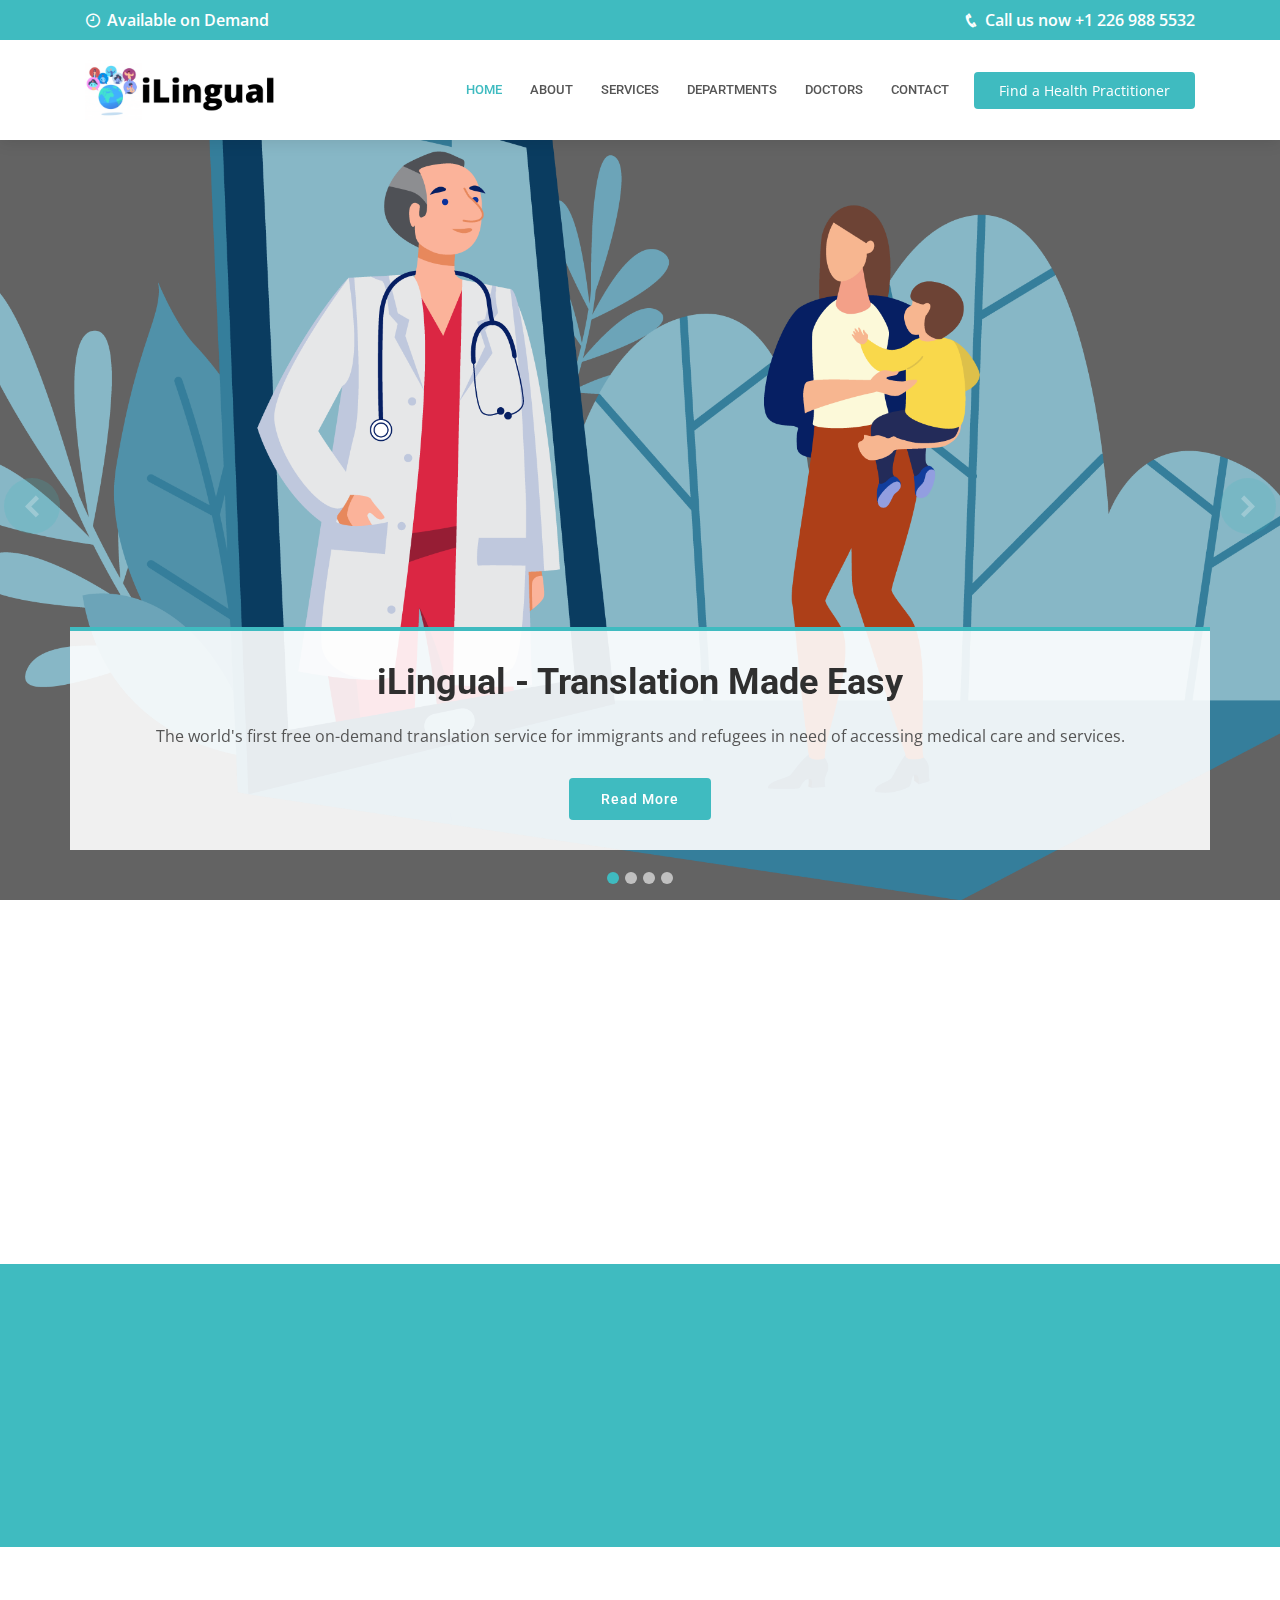
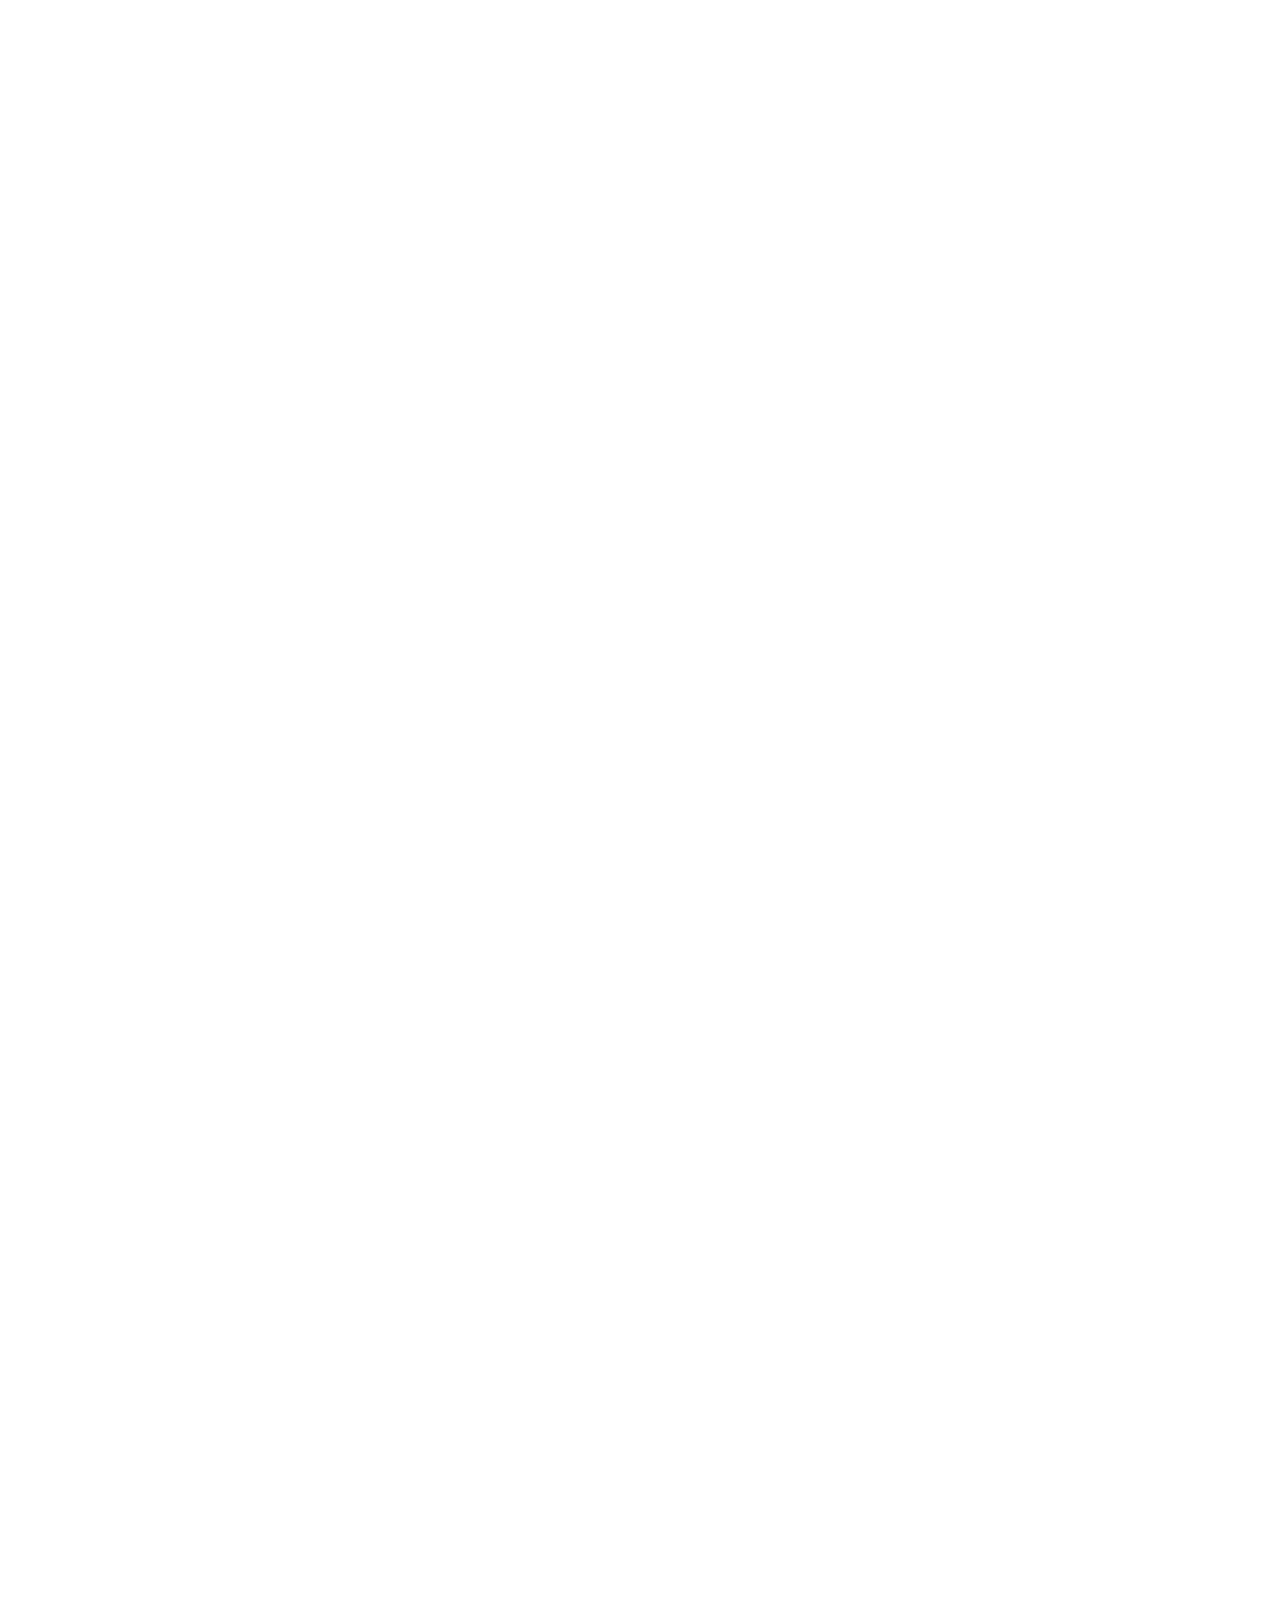
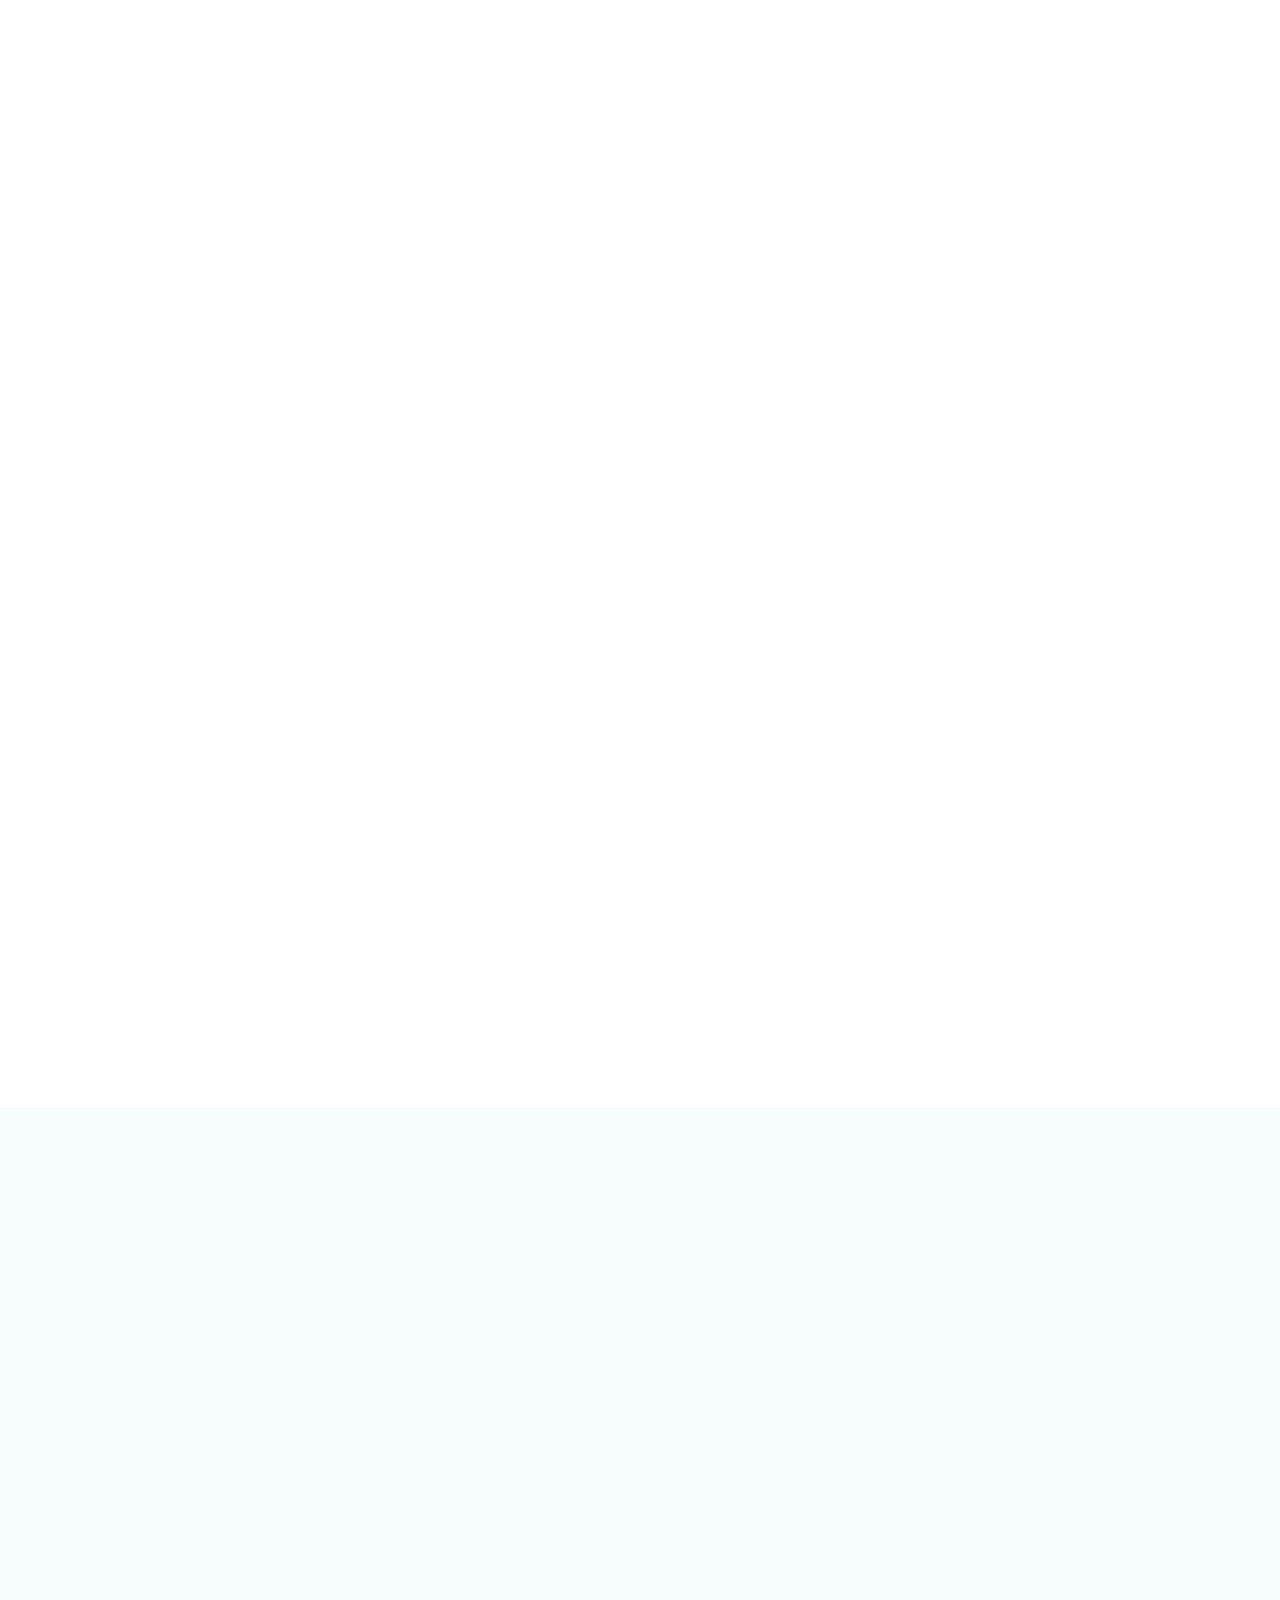
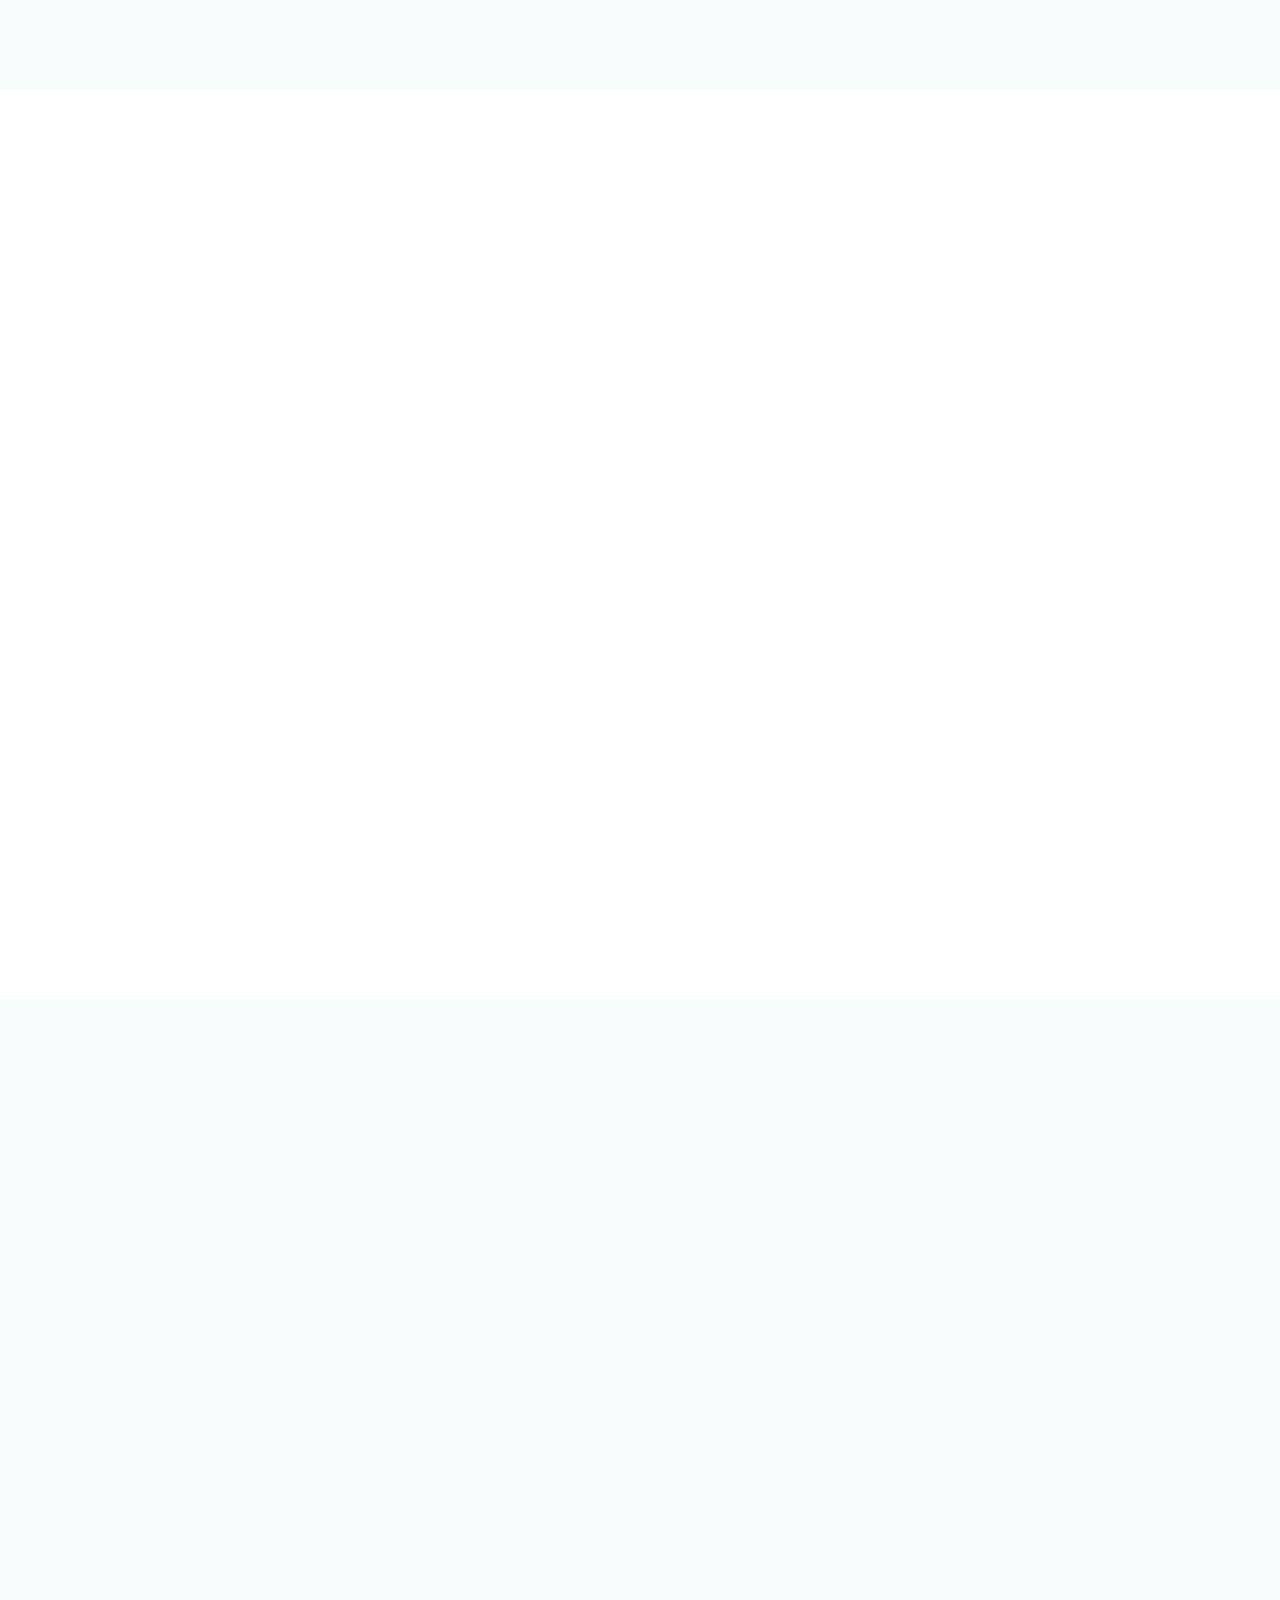
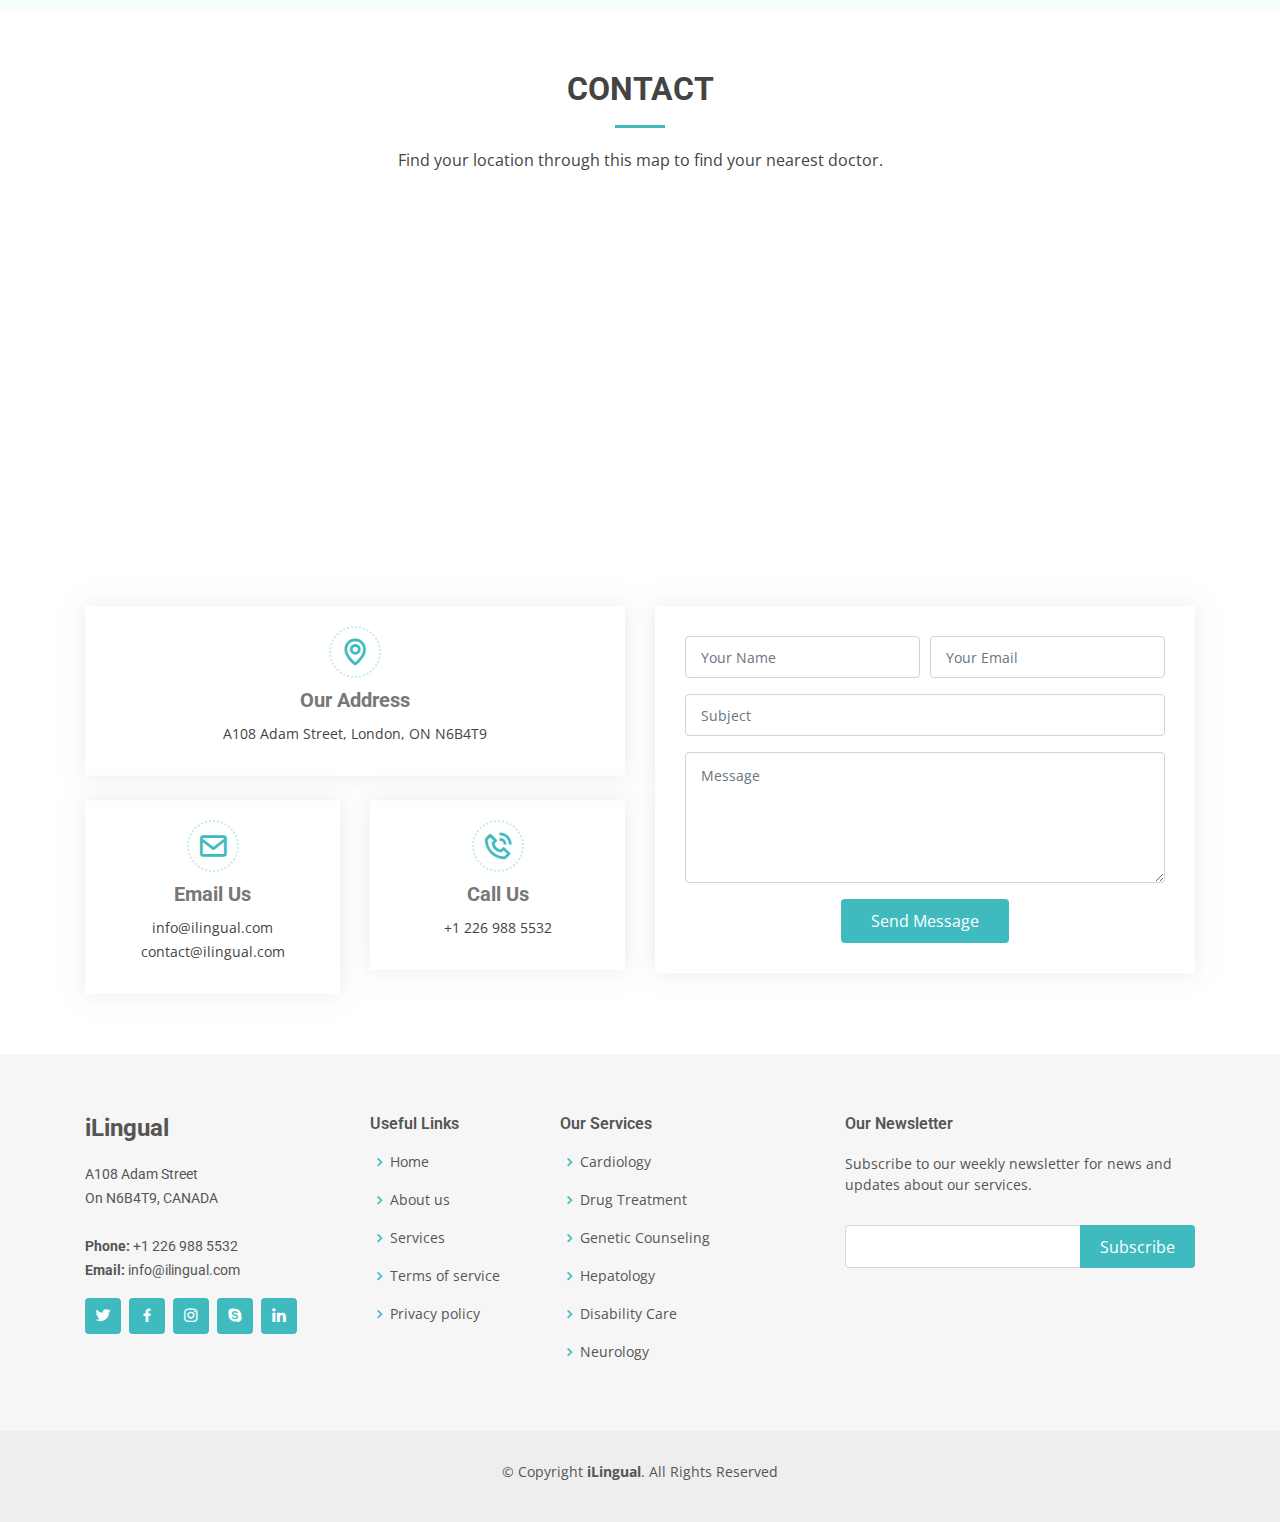
<file: index.html>
<!DOCTYPE html>
<html lang="en">

<head>
  <meta charset="utf-8">
  <meta content="width=device-width, initial-scale=1.0" name="viewport">

  <title>iLingual Telehealth</title>
  <meta content="" name="description">
  <meta content="" name="keywords">

  <!-- Favicons -->
  <link href="assets/img/trans.jpg" rel="icon">
  <link href="assets/img/apple-touch-icon.png" rel="apple-touch-icon">

  <!-- Google Fonts -->
  <link
    href="https://fonts.googleapis.com/css?family=Open+Sans:300,300i,400,400i,600,600i,700,700i|Roboto:300,300i,400,400i,500,500i,600,600i,700,700i|Poppins:300,300i,400,400i,500,500i,600,600i,700,700i"
    rel="stylesheet">

  <!-- Vendor CSS Files -->
  <link href="assets/vendor/bootstrap/css/bootstrap.min.css" rel="stylesheet">
  <link href="assets/vendor/icofont/icofont.min.css" rel="stylesheet">
  <link href="assets/vendor/boxicons/css/boxicons.min.css" rel="stylesheet">
  <link href="assets/vendor/animate.css/animate.min.css" rel="stylesheet">
  <link href="assets/vendor/owl.carousel/assets/owl.carousel.min.css" rel="stylesheet">
  <link href="assets/vendor/venobox/venobox.css" rel="stylesheet">
  <link href="assets/vendor/aos/aos.css" rel="stylesheet">

  <!-- Template Main CSS File -->
  <link href="assets/css/style.css" rel="stylesheet">

  <!-- =======================================================
  * Template Name: iLingual - v2.1.0
  * Template URL: https://bootstrapmade.com/iLingual-free-bootstrap-theme/
  * Author: BootstrapMade.com
  * License: https://bootstrapmade.com/license/
  ======================================================== -->
</head>

<body>

  <!-- ======= Top Bar ======= -->
  <div id="topbar" class="d-none d-lg-flex align-items-center fixed-top">
    <div class="container d-flex align-items-center justify-content-between">
      <div class="d-flex align-items-center">
        <i class="icofont-clock-time"></i> Available on Demand
      </div>
      <div class="d-flex align-items-center">
        <i class="icofont-phone"></i> Call us now +1 226 988 5532
      </div>
    </div>
  </div>

  <!-- ======= Header ======= -->
  <header id="header" class="fixed-top">
    <div class="container d-flex align-items-center">

      <a href="index.html" class="logo mr-auto"><img src="assets/img/logo-i.png" alt=""></a>
      <!-- Uncomment below if you prefer to use an image logo -->
      <!-- <h1 class="logo mr-auto"><a href="index.html">iLingual</a></h1> -->

      <nav class="nav-menu d-none d-lg-block">
        <ul>
          <li class="active"><a href="index.html">Home</a></li>
          <li><a href="#about">About</a></li>
          <li><a href="#services">Services</a></li>
          <li><a href="#departments">Departments</a></li>
          <li><a href="#doctors">Doctors</a></li>
          <!-- <li class="drop-down"><a href="">Drop Down</a>
          <ul>
            <li><a href="#">Drop Down 1</a></li>
            <li class="drop-down"><a href="#">Deep Drop Down</a>
              <ul>
                <li><a href="#">Deep Drop Down 1</a></li>
                <li><a href="#">Deep Drop Down 2</a></li>
                <li><a href="#">Deep Drop Down 3</a></li>
                <li><a href="#">Deep Drop Down 4</a></li>
                <li><a href="#">Deep Drop Down 5</a></li>
              </ul>
            </li>
            <li><a href="#">Drop Down 2</a></li>
            <li><a href="#">Drop Down 3</a></li>
            <li><a href="#">Drop Down 4</a></li>
          </ul>
        </li> -->
          <li><a href="#contact">Contact</a></li>

        </ul>
      </nav><!-- .nav-menu -->

      <a href="#appointment" class="appointment-btn scrollto"><span class="d-none d-md-inline">Find a Health</span>
        Practitioner</a>

    </div>
  </header><!-- End Header -->

  <!-- ======= Hero Section ======= -->
  <section id="hero">
    <div id="heroCarousel" class="carousel slide carousel-fade" data-ride="carousel">

      <ol class="carousel-indicators" id="hero-carousel-indicators"></ol>

      <div class="carousel-inner" role="listbox">

        <!-- Slide 1 -->
        <div class="carousel-item active" style="background-image: url(assets/img/slide/telehealth.png)">
          <div class="container">
            <h2>iLingual - <span>Translation Made Easy</span></h2>
            <p>The world's first free on-demand translation service for immigrants and refugees in need of accessing
              medical care and services.</p>
            <a href="#about" class="btn-get-started scrollto">Read More</a>
          </div>
        </div>

        <!-- Slide 2 -->
        <div class="carousel-item" style="background-image: url(assets/img/slide/med.jpg)">
          <div class="container">
            <h2>Overcoming Language Barriers</h2>
            <p>Millions of immigrants and refugees in need of humanitarian services struggle with language barriers.
              Whether you need help translating a medical document or aid with booking a doctor's appointment, iLingual
              is here to help! </p>
            <a href="#about" class="btn-get-started scrollto">Read More</a>
          </div>
        </div>
        <!-- Slide 3 -->
        <div class="carousel-item" style="background-image: url(assets/img/slide/he.png)">
          <div class="container">
            <h2>Sign up to be a Volunteer!</h2>
            <p>If you are a multilingual community helper, volunteering your time to translate could definitely make a
              huge difference in someone’s life. Sign up below and make
              a powerful impact!</p>
            <a href="#about" class="btn-get-started scrollto">Read More</a>
          </div>
        </div>
        <!-- Slide 3 -->
        <div class="carousel-item" style="background-image: url(assets/img/slide/slide-3.jpg)">
          <div class="container">
            <h2>Check Out Our Medical Services</h2>
            <p>iLingual is a free digital app available for download on iOS and Android devices to gain immediate access
              to worldwide translators and get help to connect to medical professionals.</p>
            <a href="#about" class="btn-get-started scrollto">Read More</a>
          </div>
        </div>


      </div>

      <!-- Slide 3 -->
      <div class="carousel-item" style="background-image: url(assets/img/slide/slide-3.jpg)">
        <div class="container">
          <h2>Check Out Our Medical Services</h2>
          <p>iLingual is a free digital app available for download on iOS and Android devices to gain immediate access
            to worldwide translators and get help to connect to medical professionals.</p>
          <a href="#about" class="btn-get-started scrollto">Read More</a>
        </div>
      </div>

    </div>

    <a class="carousel-control-prev" href="#heroCarousel" role="button" data-slide="prev">
      <span class="carousel-control-prev-icon icofont-simple-left" aria-hidden="true"></span>
      <span class="sr-only">Previous</span>
    </a>

    <a class="carousel-control-next" href="#heroCarousel" role="button" data-slide="next">
      <span class="carousel-control-next-icon icofont-simple-right" aria-hidden="true"></span>
      <span class="sr-only">Next</span>
    </a>

    </div>
  </section><!-- End Hero -->

  <main id="main">

    <!-- ======= Featured Services Section ======= -->
    <section id="featured-services" class="featured-services">
      <div class="container" data-aos="fade-up">

        <div class="row">
          <div class="col-md-6 col-lg-3 d-flex align-items-stretch mb-5 mb-lg-0">
            <div class="icon-box" data-aos="fade-up" data-aos-delay="100">
              <div class="icon"><i class="icofont-heart-beat"></i></div>
              <h4 class="title"><a href="">Medical</a></h4>
              <p class="description">Physical and occupational therapy, dental care, and prenatal care. </p>
            </div>
          </div>

          <div class="col-md-6 col-lg-3 d-flex align-items-stretch mb-5 mb-lg-0">
            <div class="icon-box" data-aos="fade-up" data-aos-delay="200">
              <div class="icon"><i class="icofont-drug"></i></div>
              <h4 class="title"><a href="">Pharmaceuticals</a></h4>
              <p class="description">Pharmaceutical care, and nutritional support.</p>
            </div>
          </div>

          <div class="col-md-6 col-lg-3 d-flex align-items-stretch mb-5 mb-lg-0">
            <div class="icon-box" data-aos="fade-up" data-aos-delay="300">
              <div class="icon"><i class="icofont-thermometer-alt"></i></div>
              <h4 class="title"><a href="">Mental Health</a></h4>
              <p class="description">Mental health care, substance abuse treatment, and preventative care.</p>
            </div>
          </div>

          <div class="col-md-6 col-lg-3 d-flex align-items-stretch mb-5 mb-lg-0">
            <div class="icon-box" data-aos="fade-up" data-aos-delay="400">
              <div class="icon"><i class="icofont-dna-alt-1"></i></div>
              <h4 class="title"><a href="">Laboratory</a></h4>
              <p class="description">Laboratory and diagnostic care.</p>
            </div>
          </div>

        </div>

      </div>
    </section><!-- End Featured Services Section -->

    <!-- ======= Cta Section ======= -->
    <section id="cta" class="cta">
      <div class="container" data-aos="zoom-in">

        <div class="text-center">
          <h3>In an emergency? Need help now?</h3>
          <p> Find your nearby health practitioner to schedule a virtual telehealth meeting with professional doctors.
            Get referrals to specialists and prescriptions online now!</p>
          <a class="cta-btn scrollto" href="#appointment">Find a Health Practitioner</a>
        </div>

      </div>
    </section><!-- End Cta Section -->

    <!-- ======= About Us Section ======= -->
    <section id="about" class="about">
      <div class="container" data-aos="fade-up">

        <div class="section-title">
          <h2>About Us</h2>
          <p>iLingual's mission statement is to enhance the quality of life of people in-need of humanitarian medical
            services by breaking down the barriers of language differences. Because all human beings have the right to a
            dignified life and world languages should never build walls, but instead build bridges of communication,
            expression and acceptance. We empower refugees and immigrants to be fully independent without the need of an
            on-site interpreter. We can provide them with a 24-hour translation service or help with finding the
            nearest health practitioner at any time and place. </p>
        </div>

        <div class="row">
          <div class="col-lg-6" data-aos="fade-right">
            <img src="assets/img/titlepage.png" class="img-fluid" alt="">
          </div>
          <div class="col-lg-6 pt-4 pt-lg-0 content" data-aos="fade-left">
            <h3>iLingual offers open translation services powered by the world’s 2.5 billion multilingual speakers to
              volunteer their time, skill-sets and experience as linguistic interpreters for the 70-million refugees and
              immigrants worldwide. For medical emergencies, iLingual offers help with finding the
              nearest health practitioner for your medical needs.</h3>
            <p class="font-italic">
              Here is how it works for refugees, immigrants, international students, temporary workers, visitors, and
              friends/families/sponsors:
            </p>
            <ul>
              <li><i class="icofont-check-circled"></i> After installing the app, users will be prompted to select the
                language. Users will select on-demand translation services or find nearby health practitioners for their
                medical needs.
                iLingual’s machine learning algorithm will pair the users with the best available
                translators online or medical professionals.</li>
              <li><i class="icofont-check-circled"></i> iLingual will be able to connect both parties on a 1-on-1 live
                chat session online where they can send messages, digital documents, and start a phone or video call.
              </li>
              <li><i class="icofont-check-circled"></i> When the request of translation (volunteer) or finding
                the nearest health practitioner (doctors) has been fulfilled, either party can end the call and the user
                can rate the
                session of the service provided.</li>
            </ul>
          </div>
          <div class="col-lg-6" data-aos="fade-left">
            <img src="assets/img/chat.png" class="img-fluid" alt="">

            </div>


          <div class="col-lg-6 pt-4 pt-lg-0 content" data-aos="fade-right">
            <br><br><br><br>
        
            <p class="font-italic">
        

              Here is how it will work for translators:
            </p>
            <ul>
              <li><i class="icofont-check-circled"></i> Translators will be directed to a brief training session to
                familiarize them with iLingual’s code of conduct and the steps they need to take to earn an official
                Translator Designation with the number of hours and people they helped.</li>
              <li><i class="icofont-check-circled"></i> When a seeker requests an open-invitation to a translator with a
                specific language skill, the interpreter will receive a notification asking if they are willing to take
                on the seeker. Translators will get to accept or decline the request, but the first volunteer that
                accepts it will be directed to a live session with the seeker.</li>
              <li><i class="icofont-check-circled"></i> When the request has been fulfilled, either party can end the
                call and the translator can provide feedback on the completed session.</li>
            </ul>
            <!-- <div class="col-lg-6 pt-4 pt-lg-0 content" data-aos="fade-left">
              <p class="font-italic">
                Here is how it will work for medical professionals:
              </p>
              <ul>
                <li><i class="icofont-check-circled"></i> Medical professionals will be directed to a brief training
                  session to familiarize them with iLingual’s code of conduct and open slots on the bookings schedule
                  based on their availability.</li>
                <li><i class="icofont-check-circled"></i> When the user books an appoitnment with a medical professional
                  for a specific language skill, the doctor will receive a notification that they have been booked.</li>
                <li><i class="icofont-check-circled"></i> When the request of medical consultations (prescriptions or
                  medical diagnostics) has been fulfilled, either party can end the call and and the medical doctor can
                  provide feedback on the completed session.</li>
              </ul>
            </div> -->
          </div>

        </div>
    </section>
    <!-- End About Us Section  -->

    <!-- ======= Counts Section ======= -->
    <section id="counts" class="counts">
      <div class="container" data-aos="fade-up">

        <div class="row no-gutters">

          <div class="col-lg-3 col-md-6 d-md-flex align-items-md-stretch">
            <div class="count-box">
              <i class="icofont-doctor-alt"></i>
              <span data-toggle="counter-up">85</span>
              <p><strong>Doctors</strong> and medical professionals from nearby locations.</p>
              <a href="#">Find out more &raquo;</a>
            </div>
          </div>

          <div class="col-lg-3 col-md-6 d-md-flex align-items-md-stretch">
            <div class="count-box">
              <i class="icofont-patient-bed"></i>
              <span data-toggle="counter-up">18</span>
              <p><strong>Services</strong> and medical consultations covering various virtual departments
                including medical, dental, and nutritional services.</p>
              <a href="#">Find out more &raquo;</a>
            </div>
          </div>

          <div class="col-lg-3 col-md-6 d-md-flex align-items-md-stretch">
            <div class="count-box">
              <i class="icofont-laboratory"></i>
              <span data-toggle="counter-up">8</span>
              <p><strong>Research Labs</strong> provide health information for your medical concerns.</p>
              <a href="#">Find out more &raquo;</a>
            </div>
          </div>

          <div class="col-lg-3 col-md-6 d-md-flex align-items-md-stretch">
            <div class="count-box">
              <i class="icofont-award"></i>
              <span data-toggle="counter-up">3500</span>
              <p><strong>Volunteers</strong> consisting of traslators worldwide provide
                translation services virtually to those in need.</p>
              <a href="#">Find out more &raquo;</a>
            </div>
          </div>

        </div>

      </div>
    </section><!-- End Counts Section -->

    <!-- ======= Features Section ======= 
    <section id="features" class="features">
      <div class="container" data-aos="fade-up">

        <div class="row">
          <div class="col-lg-6 order-2 order-lg-1" data-aos="fade-right">
            <div class="icon-box mt-5 mt-lg-0">
              <i class="bx bx-receipt"></i>
              <h4>Est labore ad</h4>
              <p>Consequuntur sunt aut quasi enim aliquam quae harum pariatur laboris nisi ut aliquip</p>
            </div>
            <div class="icon-box mt-5">
              <i class="bx bx-cube-alt"></i>
              <h4>Harum esse qui</h4>
              <p>Excepteur sint occaecat cupidatat non proident, sunt in culpa qui officia deserunt</p>
            </div>
            <div class="icon-box mt-5">
              <i class="bx bx-images"></i>
              <h4>Aut occaecati</h4>
              <p>Aut suscipit aut cum nemo deleniti aut omnis. Doloribus ut maiores omnis facere</p>
            </div>
            <div class="icon-box mt-5">
              <i class="bx bx-shield"></i>
              <h4>Beatae veritatis</h4>
              <p>Expedita veritatis consequuntur nihil tempore laudantium vitae denat pacta</p>
            </div>
          </div>
          <div class="image col-lg-6 order-1 order-lg-2" style='background-image: url("assets/img/features.jpg");' data-aos="zoom-in"></div>
        </div>

      </div>
    </section><End Features Section -->

    <!-- ======= Services Section ======= -->
    <section id="services" class="services services">
      <div class="container" data-aos="fade-up">

        <div class="section-title">
          <h2>Services</h2>
          <p>iLingual offers a variety of services for users to ensure that they are receiving the help that they
            need.
            With the help of volunteers from around the world, users are able to connect with professional doctors
            specializing in each of the services below. </p>
        </div>

        <div class="row">
          <div class="col-lg-4 col-md-6 icon-box" data-aos="zoom-in" data-aos-delay="100">
            <div class="icon"><i class="icofont-heart-beat"></i></div>
            <h4 class="title"><a href="">Cardiology</a></h4>
            <p class="description">Diagnose, assess and treat patients with diseases and defects of the heart and
              blood
              vessels in the cardiovascular system. </p>
          </div>
          <div class="col-lg-4 col-md-6 icon-box" data-aos="zoom-in" data-aos-delay="200">
            <div class="icon"><i class="icofont-drug"></i></div>
            <h4 class="title"><a href="">Drug Treatment</a></h4>
            <p class="description">Provides confidential health services information for people experiencing
              problems
              with alcohol and drugs, mental illness or gambling.</p>
          </div>
          <div class="col-lg-4 col-md-6 icon-box" data-aos="zoom-in" data-aos-delay="300">
            <div class="icon"><i class="icofont-dna-alt-2"></i></div>
            <h4 class="title"><a href="">Genetic Counseling</a></h4>
            <p class="description">Aspects of illnesses is shared by trained professionals with those who are at
              an
              increased risk or either having a heritable disorder or of passing it on to their unborn offspring.
            </p>
          </div>
          <div class="col-lg-4 col-md-6 icon-box" data-aos="zoom-in" data-aos-delay="100">
            <div class="icon"><i class="icofont-heartbeat"></i></div>
            <h4 class="title"><a href="">Hepatology</a></h4>
            <p class="description">Diagnoses and treats diseases associated with the gallbladder, pancreas and
              liver.
            </p>
          </div>
          <div class="col-lg-4 col-md-6 icon-box" data-aos="zoom-in" data-aos-delay="200">
            <div class="icon"><i class="icofont-disabled"></i></div>
            <h4 class="title"><a href="">Disability Care</a></h4>
            <p class="description">Assist people with disablities and their families. </p>
          </div>
          <div class="col-lg-4 col-md-6 icon-box" data-aos="zoom-in" data-aos-delay="300">
            <div class="icon"><i class="icofont-autism"></i></div>
            <h4 class="title"><a href="">Neurology</a></h4>
            <p class="description">Treats disorders that affect the brain, spinal cord, and nerves.</p>
          </div>
        </div>

      </div>
    </section><!-- End Services Section -->

    <!-- ======= Appointment Section ======= -->
    <section id="appointment" class="appointment section-bg">
      <div class="container" data-aos="fade-up">

        <div class="section-title">
          <h2>Find a doctor near me</h2>
          <p>Fill in your information below to find your nearest health practitioner!</p>
        </div>

        <form action="forms/appointment.php" method="post" role="form" class="php-email-form" data-aos="fade-up"
          data-aos-delay="100">
          <div class="form-row">
            <div class="col-md-4 form-group">
              <input type="text" name="name" class="form-control" id="name" placeholder="Your Name" data-rule="minlen:4"
                data-msg="Please enter at least 4 chars">
              <div class="validate"></div>
            </div>
            <div class="col-md-4 form-group">
              <input type="email" class="form-control" name="email" id="email" placeholder="Your Email"
                data-rule="email" data-msg="Please enter a valid email">
              <div class="validate"></div>
            </div>
            <div class="col-md-4 form-group">
              <input type="tel" class="form-control" name="phone" id="phone" placeholder="Your Phone"
                data-rule="minlen:4" data-msg="Please enter at least 4 chars">
              <div class="validate"></div>
            </div>
          </div>
          <div class="form-row">
            <div class="col-md-4 form-group">
              <input type="datetime" name="date" class="form-control datepicker" id="date"
                placeholder="Appointment Date" data-rule="minlen:4" data-msg="Please enter at least 4 chars">
              <div class=" validate"></div>
            </div>
            <div class="col-md-4 form-group">
              <select name="department" id="department" class="form-control">
                <option value="">Select Department</option>
                <option value="Department 1">Cardiology</option>
                <option value="Department 2">Drug Treatment</option>
                <option value="Department 3">Genetic Counselling</option>
                <option value="Department 3">Hepatology</option>
                <option value="Department 3">Disability Care</option>
                <option value="Department 3">Neurology</option>
              </select>
              <div class="validate"></div>
            </div>
            <div class="col-md-4 form-group">
              <select name="doctor" id="doctor" class="form-control">
                <option value="">Select Language</option>
                <option value="Doctor 1">English</option>
                <option value="Doctor 2">French</option>
                <option value="Doctor 3">Mandarin</option>
                <option value="Doctor 3">Hindi</option>
                <option value="Doctor 3">Dutch</option>
                <option value="Doctor 3">Turkish</option>
                <option value="Doctor 3">More...</option>

              </select>
              <div class="validate"></div>
            </div>
          </div>

          <div class="form-group">
            <textarea class="form-control" name="message" rows="5" placeholder="Message (Optional)"></textarea>
            <div class="validate"></div>
          </div>
          <div class="mb-3">
            <div class="loading">Loading</div>
            <div class="error-message"></div>
            <div class="sent-message">Your appointment request has been sent successfully. Thank you!</div>
          </div>
          <div class="text-center"><button type="submit">Find Doctor</button></div>
        </form>

      </div>
    </section><!-- End Appointment Section -->



    <!-- ======= Testimonials Section ======= -->
    <section id="testimonials" class="testimonials">
      <div class="container" data-aos="fade-up">

        <div class="section-title">
          <h2>Testimonials</h2>
          <p>Hear from our users what they think about iLingual. We continue to serve more than 6000+ global users
            and continually develop our platform to serve those communities.</p>
        </div>

        <div class="owl-carousel testimonials-carousel" data-aos="fade-up" data-aos-delay="100">

          <div class="testimonial-item">
            <p>
              <i class="bx bxs-quote-alt-left quote-icon-left"></i>
              I just wanted to let you know that I just utilized iLingual for a document translation and it was
              such an easy process. I was immediately conected with a virtual translator and they were very quick
              and professional. I'm excited to be able to share this information with my friends!
              <i class="bx bxs-quote-alt-right quote-icon-right"></i>
            </p>
            <img src="assets/img/testimonials/testimonials-1.jpg" class="testimonial-img" alt="">
            <h3>Ahmed Ezzeldein</h3>
            <h4>Software Engineer</h4>
          </div>

          <div class="testimonial-item">
            <p>
              <i class="bx bxs-quote-alt-left quote-icon-left"></i>
              This service is absolutely awesome. I was able to log on and choose a time slot that worked for my
              busy day. The doctor called me for the meeting and sent the prescription directly to my pharmacy.
              The service saved me time, money, and helped me improve my health.
              <i class="bx bxs-quote-alt-right quote-icon-right"></i>
            </p>
            <img src="assets/img/testimonials/testimonials-2.jpg" class="testimonial-img" alt="">
            <h3>Leyla Hamdi</h3>
            <h4>Designer</h4>
          </div>

          <div class="testimonial-item">
            <p>
              <i class="bx bxs-quote-alt-left quote-icon-left"></i>
              I really do like this service. Two weeks ago I started to have a sore throat and I used this service
              for the first time. I called and got with a Doctor via appointment and told them my symptoms and he
              prescribed me with antibiotics right away. My prescriptions were sent right over to my pharmacy with
              no hassle. I did not have to wait long and it was a lot easier for me because I did it as soon as I
              got home from work. I made the call in my living room. For being a first time customer, I would
              gladly use iLingual again.
              <i class="bx bxs-quote-alt-right quote-icon-right"></i>
            </p>
            <img src="assets/img/testimonials/testimonials-3.jpg" class="testimonial-img" alt="">
            <h3>Sara Al-Ameri</h3>
            <h4>Store Owner</h4>
          </div>

          <div class="testimonial-item">
            <p>
              <i class="bx bxs-quote-alt-left quote-icon-left"></i>
              As a French-language speaker living in America, I find it extremely difficult to communicate with doctors
              who do not speak my language.
              I feel like it's hard for doctors to understand me and my symptoms and I end up searching them through
              Google.
              However, when I search up my symptoms on Google, I do not feel like it is completely accurate for me.
              Then one day, I discovered iLingual. I was able to receive help with translations from an incredible
              translator.
              Shoutout to John White. John was the best translator ever.
              He understood me perfectly and I was able to then talk to my doctor about my symptoms.
              Thanks iLingual for you incredible service!
              <i class="bx bxs-quote-alt-right quote-icon-right"></i>
            </p>
            <img src="assets/img/testimonials/testimonials-4.jpg" class="testimonial-img" alt="">
            <h3>Matt Leblanc</h3>
            <h4>Freelancer</h4>
          </div>

          <div class="testimonial-item">
            <p>
              <i class="bx bxs-quote-alt-left quote-icon-left"></i>
              One of my buddies was chatting with me one day and he brought up this service into our conversation.
              At the time, I had just moved abroad as an exchange student to Malaysia, and I was having trouble
              adjusting to the country.
              I am someone who experiences muscle pain very often and I often need to go to physical therapy for it. I
              was trying to find
              a Malaysian physical therapist around for a while, but I did not have any luck.
              When I finally found one, it turned out he did not understand my language and had no translators
              available. That's when I used iLingual.
              So far I have had an amazing experience with it and I am now able to communicate with my physical
              therapist with ease!
              <i class="bx bxs-quote-alt-right quote-icon-right"></i>
            </p>
            <img src="assets/img/testimonials/testimonials-5.jpg" class="testimonial-img" alt="">
            <h3>Juan Hernandez</h3>
            <h4>Entrepreneur</h4>
          </div>

        </div>

      </div>
    </section><!-- End Testimonials Section -->

    <!-- ======= Doctors Section ======= -->
    <section id="doctors" class="doctors section-bg">
      <div class="container" data-aos="fade-up">

        <div class="section-title">
          <h2>Featured Volunteers of the Month</h2>
          <p>Four incredible volunteers are recognized each month for their countless efforts and highest hours in
            providing the best translations for their users.</p>
        </div>

        <div class="row">

          <div class="col-lg-3 col-md-6 d-flex align-items-stretch">
            <div class="member" data-aos="fade-up" data-aos-delay="100">
              <div class="member-img">
                <img src="assets/img/doctors/urdu-guy.jpg" class="img-fluid" alt="">
                <div class="social">
                  <a href=""><i class="icofont-twitter"></i></a>
                  <a href=""><i class="icofont-facebook"></i></a>
                  <a href=""><i class="icofont-instagram"></i></a>
                  <a href=""><i class="icofont-linkedin"></i></a>
                </div>
              </div>
              <div class="member-info">
                <h4>Hassan Siddique</h4>
                <span>Urdu Translator</span>
              </div>
            </div>
          </div>

          <div class="col-lg-3 col-md-6 d-flex align-items-stretch">
            <div class="member" data-aos="fade-up" data-aos-delay="200">
              <div class="member-img">
                <img src="assets/img/doctors/spanish-girl.jpg" class="img-fluid" alt="">
                <div class="social">
                  <a href=""><i class="icofont-twitter"></i></a>
                  <a href=""><i class="icofont-facebook"></i></a>
                  <a href=""><i class="icofont-instagram"></i></a>
                  <a href=""><i class="icofont-linkedin"></i></a>
                </div>
              </div>
              <div class="member-info">
                <h4>Linda Rodriguez</h4>
                <span>Spanish Translator</span>
              </div>
            </div>
          </div>

          <div class="col-lg-3 col-md-6 d-flex align-items-stretch">
            <div class="member" data-aos="fade-up" data-aos-delay="300">
              <div class="member-img">
                <img src="assets/img/doctors/mandarin-girl.jpg" class="img-fluid" alt="">
                <div class="social">
                  <a href=""><i class="icofont-twitter"></i></a>
                  <a href=""><i class="icofont-facebook"></i></a>
                  <a href=""><i class="icofont-instagram"></i></a>
                  <a href=""><i class="icofont-linkedin"></i></a>
                </div>
              </div>
              <div class="member-info">
                <h4>Elizabeth Li</h4>
                <span>Mandarin Translator</span>
              </div>
            </div>
          </div>

          <div class="col-lg-3 col-md-6 d-flex align-items-stretch">
            <div class="member" data-aos="fade-up" data-aos-delay="400">
              <div class="member-img">
                <img src="assets/img/doctors/japanese-guy.jpg" class="img-fluid" alt="">
                <div class="social">
                  <a href=""><i class="icofont-twitter"></i></a>
                  <a href=""><i class="icofont-facebook"></i></a>
                  <a href=""><i class="icofont-instagram"></i></a>
                  <a href=""><i class="icofont-linkedin"></i></a>
                </div>
              </div>
              <div class="member-info">
                <h4>Kai Suzuki </h4>
                <span>Japanese Translator</span>
              </div>
            </div>
          </div>

        </div>

      </div>
    </section><!-- End Doctors Section -->

    <!-- ======= Gallery Section ======= 
    <section id="gallery" class="gallery">
      <div class="container" data-aos="fade-up">

        <div class="section-title">
          <h2>Gallery</h2>
          <p>Magnam dolores commodi suscipit. Necessitatibus eius consequatur ex aliquid fuga eum quidem. Sit sint consectetur velit. Quisquam quos quisquam cupiditate. Et nemo qui impedit suscipit alias ea. Quia fugiat sit in iste officiis commodi quidem hic quas.</p>
        </div>

        <div class="owl-carousel gallery-carousel" data-aos="fade-up" data-aos-delay="100">
          <a href="assets/img/gallery/gallery-1.jpg" class="venobox" data-gall="gallery-carousel"><img src="assets/img/gallery/gallery-1.jpg" alt=""></a>
          <a href="assets/img/gallery/gallery-2.jpg" class="venobox" data-gall="gallery-carousel"><img src="assets/img/gallery/gallery-2.jpg" alt=""></a>
          <a href="assets/img/gallery/gallery-3.jpg" class="venobox" data-gall="gallery-carousel"><img src="assets/img/gallery/gallery-3.jpg" alt=""></a>
          <a href="assets/img/gallery/gallery-4.jpg" class="venobox" data-gall="gallery-carousel"><img src="assets/img/gallery/gallery-4.jpg" alt=""></a>
          <a href="assets/img/gallery/gallery-5.jpg" class="venobox" data-gall="gallery-carousel"><img src="assets/img/gallery/gallery-5.jpg" alt=""></a>
          <a href="assets/img/gallery/gallery-6.jpg" class="venobox" data-gall="gallery-carousel"><img src="assets/img/gallery/gallery-6.jpg" alt=""></a>
          <a href="assets/img/gallery/gallery-7.jpg" class="venobox" data-gall="gallery-carousel"><img src="assets/img/gallery/gallery-7.jpg" alt=""></a>
          <a href="assets/img/gallery/gallery-8.jpg" class="venobox" data-gall="gallery-carousel"><img src="assets/img/gallery/gallery-8.jpg" alt=""></a>
        </div>

      </div>
    </section> -->
    <!-- End Gallery Section -->

    <!-- ======= Pricing Section ======= 
    <section id="pricing" class="pricing">
      <div class="container" data-aos="fade-up">

        <div class="section-title">
          <h2>Pricing</h2>
          <p>Magnam dolores commodi suscipit. Necessitatibus eius consequatur ex aliquid fuga eum quidem. Sit sint consectetur velit. Quisquam quos quisquam cupiditate. Et nemo qui impedit suscipit alias ea. Quia fugiat sit in iste officiis commodi quidem hic quas.</p>
        </div>

        <div class="row">

          <div class="col-lg-3 col-md-6">
            <div class="box" data-aos="fade-up" data-aos-delay="100">
              <h3>Free</h3>
              <h4><sup>$</sup>0<span> / month</span></h4>
              <ul>
                <li>Aida dere</li>
                <li>Nec feugiat nisl</li>
                <li>Nulla at volutpat dola</li>
                <li class="na">Pharetra massa</li>
                <li class="na">Massa ultricies mi</li>
              </ul>
              <div class="btn-wrap">
                <a href="#" class="btn-buy">Buy Now</a>
              </div>
            </div>
          </div>

          <div class="col-lg-3 col-md-6 mt-4 mt-md-0">
            <div class="box featured" data-aos="fade-up" data-aos-delay="200">
              <h3>Business</h3>
              <h4><sup>$</sup>19<span> / month</span></h4>
              <ul>
                <li>Aida dere</li>
                <li>Nec feugiat nisl</li>
                <li>Nulla at volutpat dola</li>
                <li>Pharetra massa</li>
                <li class="na">Massa ultricies mi</li>
              </ul>
              <div class="btn-wrap">
                <a href="#" class="btn-buy">Buy Now</a>
              </div>
            </div>
          </div>

          <div class="col-lg-3 col-md-6 mt-4 mt-lg-0">
            <div class="box" data-aos="fade-up" data-aos-delay="300">
              <h3>Developer</h3>
              <h4><sup>$</sup>29<span> / month</span></h4>
              <ul>
                <li>Aida dere</li>
                <li>Nec feugiat nisl</li>
                <li>Nulla at volutpat dola</li>
                <li>Pharetra massa</li>
                <li>Massa ultricies mi</li>
              </ul>
              <div class="btn-wrap">
                <a href="#" class="btn-buy">Buy Now</a>
              </div>
            </div>
          </div>

          <div class="col-lg-3 col-md-6 mt-4 mt-lg-0">
            <div class="box" data-aos="fade-up" data-aos-delay="400">
              <span class="advanced">Advanced</span>
              <h3>Ultimate</h3>
              <h4><sup>$</sup>49<span> / month</span></h4>
              <ul>
                <li>Aida dere</li>
                <li>Nec feugiat nisl</li>
                <li>Nulla at volutpat dola</li>
                <li>Pharetra massa</li>
                <li>Massa ultricies mi</li>
              </ul>
              <div class="btn-wrap">
                <a href="#" class="btn-buy">Buy Now</a>
              </div>
            </div>
          </div>

        </div>

      </div>
    </section>
  -->
    <!-- End Pricing Section -->

    <!-- ======= Frequently Asked Questioins Section ======= 
    <section id="faq" class="faq section-bg">
      <div class="container" data-aos="fade-up">

        <div class="section-title">
          <h2>Frequently Asked Questioins</h2>
          <p>Magnam dolores commodi suscipit. Necessitatibus eius consequatur ex aliquid fuga eum quidem. Sit sint consectetur velit. Quisquam quos quisquam cupiditate. Et nemo qui impedit suscipit alias ea. Quia fugiat sit in iste officiis commodi quidem hic quas.</p>
        </div>

        <ul class="faq-list" data-aos="fade-up" data-aos-delay="100">

          <li>
            <a data-toggle="collapse" class="" href="#faq1">Non consectetur a erat nam at lectus urna duis? <i class="icofont-simple-up"></i></a>
            <div id="faq1" class="collapse show" data-parent=".faq-list">
              <p>
                Feugiat pretium nibh ipsum consequat. Tempus iaculis urna id volutpat lacus laoreet non curabitur gravida. Venenatis lectus magna fringilla urna porttitor rhoncus dolor purus non.
              </p>
            </div>
          </li>

          <li>
            <a data-toggle="collapse" href="#faq2" class="collapsed">Feugiat scelerisque varius morbi enim nunc faucibus a pellentesque? <i class="icofont-simple-up"></i></a>
            <div id="faq2" class="collapse" data-parent=".faq-list">
              <p>
                Dolor sit amet consectetur adipiscing elit pellentesque habitant morbi. Id interdum velit laoreet id donec ultrices. Fringilla phasellus faucibus scelerisque eleifend donec pretium. Est pellentesque elit ullamcorper dignissim. Mauris ultrices eros in cursus turpis massa tincidunt dui.
              </p>
            </div>
          </li>

          <li>
            <a data-toggle="collapse" href="#faq3" class="collapsed">Dolor sit amet consectetur adipiscing elit pellentesque habitant morbi? <i class="icofont-simple-up"></i></a>
            <div id="faq3" class="collapse" data-parent=".faq-list">
              <p>
                Eleifend mi in nulla posuere sollicitudin aliquam ultrices sagittis orci. Faucibus pulvinar elementum integer enim. Sem nulla pharetra diam sit amet nisl suscipit. Rutrum tellus pellentesque eu tincidunt. Lectus urna duis convallis convallis tellus. Urna molestie at elementum eu facilisis sed odio morbi quis
              </p>
            </div>
          </li>

          <li>
            <a data-toggle="collapse" href="#faq4" class="collapsed">Ac odio tempor orci dapibus. Aliquam eleifend mi in nulla? <i class="icofont-simple-up"></i></a>
            <div id="faq4" class="collapse" data-parent=".faq-list">
              <p>
                Dolor sit amet consectetur adipiscing elit pellentesque habitant morbi. Id interdum velit laoreet id donec ultrices. Fringilla phasellus faucibus scelerisque eleifend donec pretium. Est pellentesque elit ullamcorper dignissim. Mauris ultrices eros in cursus turpis massa tincidunt dui.
              </p>
            </div>
          </li>

          <li>
            <a data-toggle="collapse" href="#faq5" class="collapsed">Tempus quam pellentesque nec nam aliquam sem et tortor consequat? <i class="icofont-simple-up"></i></a>
            <div id="faq5" class="collapse" data-parent=".faq-list">
              <p>
                Molestie a iaculis at erat pellentesque adipiscing commodo. Dignissim suspendisse in est ante in. Nunc vel risus commodo viverra maecenas accumsan. Sit amet nisl suscipit adipiscing bibendum est. Purus gravida quis blandit turpis cursus in
              </p>
            </div>
          </li>

          <li>
            <a data-toggle="collapse" href="#faq6" class="collapsed">Tortor vitae purus faucibus ornare. Varius vel pharetra vel turpis nunc eget lorem dolor? <i class="icofont-simple-up"></i></a>
            <div id="faq6" class="collapse" data-parent=".faq-list">
              <p>
                Laoreet sit amet cursus sit amet dictum sit amet justo. Mauris vitae ultricies leo integer malesuada nunc vel. Tincidunt eget nullam non nisi est sit amet. Turpis nunc eget lorem dolor sed. Ut venenatis tellus in metus vulputate eu scelerisque. Pellentesque diam volutpat commodo sed egestas egestas fringilla phasellus faucibus. Nibh tellus molestie nunc non blandit massa enim nec.
              </p>
            </div>
          </li>

        </ul>

      </div>
    </section>-->
    <!-- End Frequently Asked Questioins Section -->

    <!-- ======= Contact Section ======= -->
    <section id="contact" class="contact">
      <div class="container">

        <div class="section-title">
          <h2>Contact</h2>
          <p>Find your location through this map to find your nearest doctor.</p>
        </div>

      </div>

      <div>
        <iframe style="border:0; width: 100%; height: 350px;"
          src="https://www.google.com/maps/embed?pb=!1m14!1m8!1m3!1d12097.433213460943!2d-74.0062269!3d40.7101282!3m2!1i1024!2i768!4f13.1!3m3!1m2!1s0x0%3A0xb89d1fe6bc499443!2sDowntown+Conference+Center!5e0!3m2!1smk!2sbg!4v1539943755621"
          frameborder="0" allowfullscreen></iframe>
      </div>

      <div class="container">

        <div class="row mt-5">

          <div class="col-lg-6">

            <div class="row">
              <div class="col-md-12">
                <div class="info-box">
                  <i class="bx bx-map"></i>
                  <h3>Our Address</h3>
                  <p>A108 Adam Street, London, ON N6B4T9</p>
                </div>
              </div>
              <div class="col-md-6">
                <div class="info-box mt-4">
                  <i class="bx bx-envelope"></i>
                  <h3>Email Us</h3>
                  <p>info@ilingual.com<br>contact@ilingual.com</p>
                </div>
              </div>
              <div class="col-md-6">
                <div class="info-box mt-4">
                  <i class="bx bx-phone-call"></i>
                  <h3>Call Us</h3>
                  <p>+1 226 988 5532<br></p>
                </div>
              </div>
            </div>

          </div>

          <div class="col-lg-6">
            <form action="forms/contact.php" method="post" role="form" class="php-email-form">
              <div class="form-row">
                <div class="col form-group">
                  <input type="text" name="name" class="form-control" id="name" placeholder="Your Name"
                    data-rule="minlen:4" data-msg="Please enter at least 4 chars" />
                  <div class="validate"></div>
                </div>
                <div class="col form-group">
                  <input type="email" class="form-control" name="email" id="email" placeholder="Your Email"
                    data-rule="email" data-msg="Please enter a valid email" />
                  <div class="validate"></div>
                </div>
              </div>
              <div class="form-group">
                <input type="text" class="form-control" name="subject" id="subject" placeholder="Subject"
                  data-rule="minlen:4" data-msg="Please enter at least 8 chars of subject" />
                <div class="validate"></div>
              </div>
              <div class="form-group">
                <textarea class="form-control" name="message" rows="5" data-rule="required"
                  data-msg="Please write something for us" placeholder="Message"></textarea>
                <div class="validate"></div>
              </div>
              <div class="mb-3">
                <div class="loading">Loading</div>
                <div class="error-message"></div>
                <div class="sent-message">Your message has been sent. Thank you!</div>
              </div>
              <div class="text-center"><button type="submit">Send Message</button></div>
            </form>
          </div>

        </div>

      </div>
    </section><!-- End Contact Section -->

  </main><!-- End #main -->

  <!-- ======= Footer ======= -->
  <footer id="footer">
    <div class="footer-top">
      <div class="container">
        <div class="row">

          <div class="col-lg-3 col-md-6">
            <div class="footer-info">
              <h3>iLingual</h3>
              <p>
                A108 Adam Street <br>
                On N6B4T9, CANADA<br><br>
                <strong>Phone:</strong> +1 226 988 5532<br>
                <strong>Email:</strong> info@ilingual.com<br>
              </p>
              <div class="social-links mt-3">
                <a href="#" class="twitter"><i class="bx bxl-twitter"></i></a>
                <a href="#" class="facebook"><i class="bx bxl-facebook"></i></a>
                <a href="#" class="instagram"><i class="bx bxl-instagram"></i></a>
                <a href="#" class="google-plus"><i class="bx bxl-skype"></i></a>
                <a href="#" class="linkedin"><i class="bx bxl-linkedin"></i></a>
              </div>
            </div>
          </div>

          <div class="col-lg-2 col-md-6 footer-links">
            <h4>Useful Links</h4>
            <ul>
              <li><i class="bx bx-chevron-right"></i> <a href="#">Home</a></li>
              <li><i class="bx bx-chevron-right"></i> <a href="#">About us</a></li>
              <li><i class="bx bx-chevron-right"></i> <a href="#">Services</a></li>
              <li><i class="bx bx-chevron-right"></i> <a href="#">Terms of service</a></li>
              <li><i class="bx bx-chevron-right"></i> <a href="#">Privacy policy</a></li>
            </ul>
          </div>

          <div class="col-lg-3 col-md-6 footer-links">
            <h4>Our Services</h4>
            <ul>
              <li><i class="bx bx-chevron-right"></i> <a href="#">Cardiology</a></li>
              <li><i class="bx bx-chevron-right"></i> <a href="#">Drug Treatment</a></li>
              <li><i class="bx bx-chevron-right"></i> <a href="#">Genetic Counseling</a></li>
              <li><i class="bx bx-chevron-right"></i> <a href="#">Hepatology</a></li>
              <li><i class="bx bx-chevron-right"></i> <a href="#">Disability Care</a></li>
              <li><i class="bx bx-chevron-right"></i> <a href="#">Neurology</a></li>

            </ul>
          </div>

          <div class="col-lg-4 col-md-6 footer-newsletter">
            <h4>Our Newsletter</h4>
            <p>Subscribe to our weekly newsletter for news and updates about our services.</p>
            <form action="" method="post">
              <input type="email" name="email"><input type="submit" value="Subscribe">
            </form>

          </div>

        </div>
      </div>
    </div>

    <div class="container">
      <div class="copyright">
        &copy; Copyright <strong><span>iLingual</span></strong>. All Rights Reserved
      </div>
      <div class="credits">
        <!-- All the links in the footer should remain intact. -->
        <!-- You can delete the links only if you purchased the pro version. -->
        <!-- Licensing information: https://bootstrapmade.com/license/ -->
        <!-- Purchase the pro version with working PHP/AJAX contact form: https://bootstrapmade.com/medicio-free-bootstrap-theme/ -->
        <!-- Designed by <a href="https://bootstrapmade.com/">BootstrapMade</a> -->
      </div>
    </div>
  </footer><!-- End Footer -->

  <div id="preloader"></div>
  <a href="#" class="back-to-top"><i class="icofont-simple-up"></i></a>

  <!-- Vendor JS Files -->
  <script src="assets/vendor/jquery/jquery.min.js"></script>
  <script src="assets/vendor/bootstrap/js/bootstrap.bundle.min.js"></script>
  <script src="assets/vendor/jquery.easing/jquery.easing.min.js"></script>
  <script src="assets/vendor/php-email-form/validate.js"></script>
  <script src="assets/vendor/waypoints/jquery.waypoints.min.js"></script>
  <script src="assets/vendor/counterup/counterup.min.js"></script>
  <script src="assets/vendor/owl.carousel/owl.carousel.min.js"></script>
  <script src="assets/vendor/venobox/venobox.min.js"></script>
  <script src="assets/vendor/aos/aos.js"></script>

  <!-- Template Main JS File -->
  <script src="assets/js/main.js"></script>

</body>

</html>
</file>
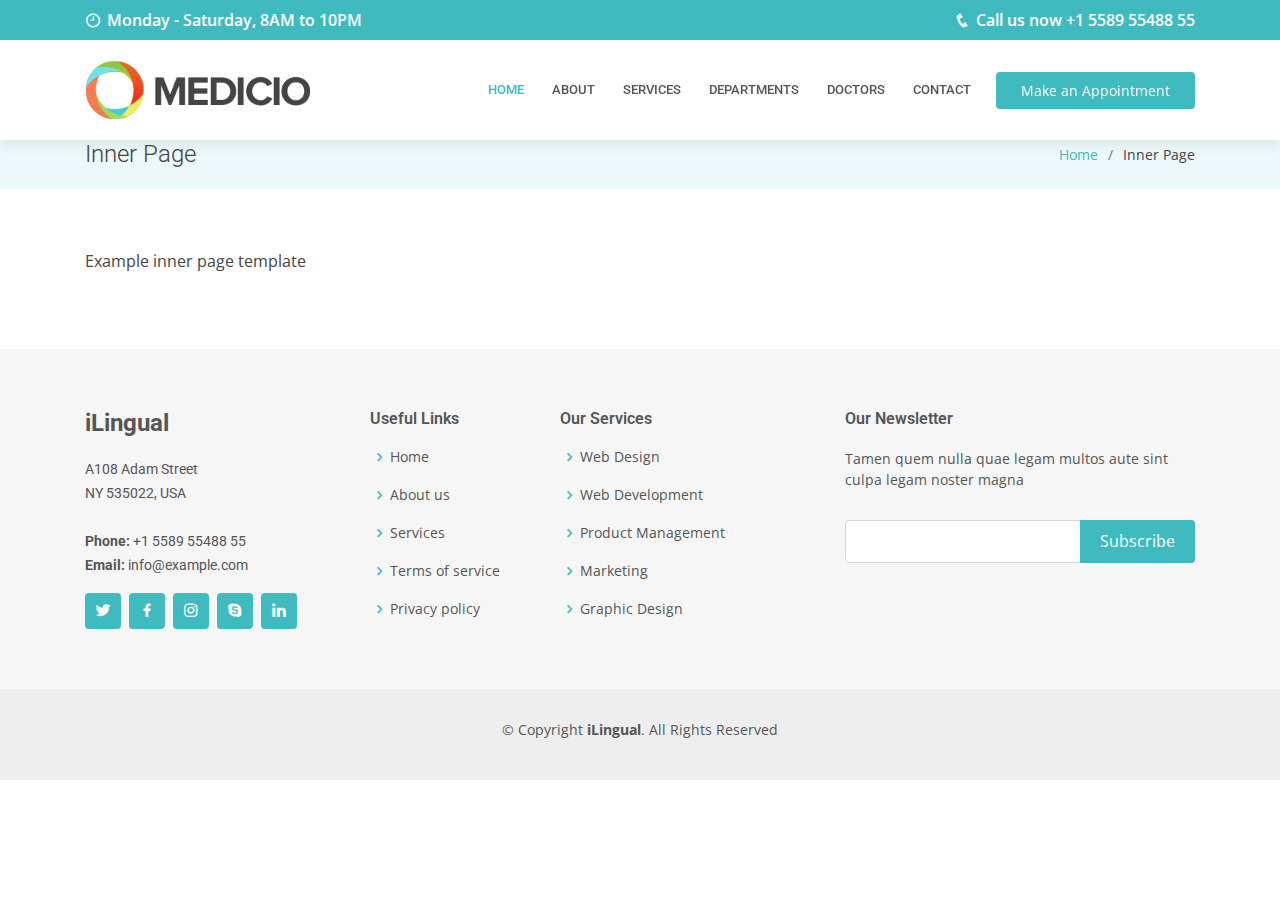
<file: inner-page.html>
<!DOCTYPE html>
<html lang="en">

<head>
  <meta charset="utf-8">
  <meta content="width=device-width, initial-scale=1.0" name="viewport">

  <title>Inner Page - iLingual Bootstrap Template</title>
  <meta content="" name="description">
  <meta content="" name="keywords">

  <!-- Favicons -->
  <link href="assets/img/favicon.png" rel="icon">
  <link href="assets/img/apple-touch-icon.png" rel="apple-touch-icon">

  <!-- Google Fonts -->
  <link href="https://fonts.googleapis.com/css?family=Open+Sans:300,300i,400,400i,600,600i,700,700i|Roboto:300,300i,400,400i,500,500i,600,600i,700,700i|Poppins:300,300i,400,400i,500,500i,600,600i,700,700i" rel="stylesheet">

  <!-- Vendor CSS Files -->
  <link href="assets/vendor/bootstrap/css/bootstrap.min.css" rel="stylesheet">
  <link href="assets/vendor/icofont/icofont.min.css" rel="stylesheet">
  <link href="assets/vendor/boxicons/css/boxicons.min.css" rel="stylesheet">
  <link href="assets/vendor/animate.css/animate.min.css" rel="stylesheet">
  <link href="assets/vendor/owl.carousel/assets/owl.carousel.min.css" rel="stylesheet">
  <link href="assets/vendor/venobox/venobox.css" rel="stylesheet">
  <link href="assets/vendor/aos/aos.css" rel="stylesheet">

  <!-- Template Main CSS File -->
  <link href="assets/css/style.css" rel="stylesheet">

  <!-- =======================================================
  * Template Name: iLingual  - v2.1.0
  * Template URL: https://bootstrapmade.com/iLingual-free-bootstrap-theme/
  * Author: BootstrapMade.com
  * License: https://bootstrapmade.com/license/
  ======================================================== -->
</head>

<body>

  <!-- ======= Top Bar ======= -->
  <div id="topbar" class="d-none d-lg-flex align-items-center fixed-top">
    <div class="container d-flex align-items-center justify-content-between">
      <div class="d-flex align-items-center">
        <i class="icofont-clock-time"></i> Monday - Saturday, 8AM to 10PM
      </div>
      <div class="d-flex align-items-center">
        <i class="icofont-phone"></i> Call us now +1 5589 55488 55
      </div>
    </div>
  </div>

  <!-- ======= Header ======= -->
  <header id="header" class="fixed-top">
    <div class="container d-flex align-items-center">

      <a href="index.html" class="logo mr-auto"><img src="assets/img/logo.png" alt=""></a>
      <!-- Uncomment below if you prefer to use an image logo -->
      <!-- <h1 class="logo mr-auto"><a href="index.html">Medicio</a></h1> -->

      <nav class="nav-menu d-none d-lg-block">
        <ul>
          <li class="active"><a href="index.html">Home</a></li>
          <li><a href="#about">About</a></li>
          <li><a href="#services">Services</a></li>
          <li><a href="#departments">Departments</a></li>
          <li><a href="#doctors">Doctors</a></li>
          <!-- <li class="drop-down"><a href="">Drop Down</a>
          <ul>
            <li><a href="#">Drop Down 1</a></li>
            <li class="drop-down"><a href="#">Deep Drop Down</a>
              <ul>
                <li><a href="#">Deep Drop Down 1</a></li>
                <li><a href="#">Deep Drop Down 2</a></li>
                <li><a href="#">Deep Drop Down 3</a></li>
                <li><a href="#">Deep Drop Down 4</a></li>
                <li><a href="#">Deep Drop Down 5</a></li>
              </ul>
            </li>
            <li><a href="#">Drop Down 2</a></li>
            <li><a href="#">Drop Down 3</a></li>
            <li><a href="#">Drop Down 4</a></li>
          </ul>
        </li> -->
          <li><a href="#contact">Contact</a></li>

        </ul>
      </nav><!-- .nav-menu -->

      <a href="#appointment" class="appointment-btn scrollto"><span class="d-none d-md-inline">Make an</span> Appointment</a>

    </div>
  </header><!-- End Header -->

  <main id="main">

    <!-- ======= Breadcrumbs Section ======= -->
    <section class="breadcrumbs">
      <div class="container">

        <div class="d-flex justify-content-between align-items-center">
          <h2>Inner Page</h2>
          <ol>
            <li><a href="index.html">Home</a></li>
            <li>Inner Page</li>
          </ol>
        </div>

      </div>
    </section><!-- End Breadcrumbs Section -->

    <section class="inner-page">
      <div class="container">
        <p>
          Example inner page template
        </p>
      </div>
    </section>

  </main><!-- End #main -->

  <!-- ======= Footer ======= -->
  <footer id="footer">
    <div class="footer-top">
      <div class="container">
        <div class="row">

          <div class="col-lg-3 col-md-6">
            <div class="footer-info">
              <h3>iLingual</h3>
              <p>
                A108 Adam Street <br>
                NY 535022, USA<br><br>
                <strong>Phone:</strong> +1 5589 55488 55<br>
                <strong>Email:</strong> info@example.com<br>
              </p>
              <div class="social-links mt-3">
                <a href="#" class="twitter"><i class="bx bxl-twitter"></i></a>
                <a href="#" class="facebook"><i class="bx bxl-facebook"></i></a>
                <a href="#" class="instagram"><i class="bx bxl-instagram"></i></a>
                <a href="#" class="google-plus"><i class="bx bxl-skype"></i></a>
                <a href="#" class="linkedin"><i class="bx bxl-linkedin"></i></a>
              </div>
            </div>
          </div>

          <div class="col-lg-2 col-md-6 footer-links">
            <h4>Useful Links</h4>
            <ul>
              <li><i class="bx bx-chevron-right"></i> <a href="#">Home</a></li>
              <li><i class="bx bx-chevron-right"></i> <a href="#">About us</a></li>
              <li><i class="bx bx-chevron-right"></i> <a href="#">Services</a></li>
              <li><i class="bx bx-chevron-right"></i> <a href="#">Terms of service</a></li>
              <li><i class="bx bx-chevron-right"></i> <a href="#">Privacy policy</a></li>
            </ul>
          </div>

          <div class="col-lg-3 col-md-6 footer-links">
            <h4>Our Services</h4>
            <ul>
              <li><i class="bx bx-chevron-right"></i> <a href="#">Web Design</a></li>
              <li><i class="bx bx-chevron-right"></i> <a href="#">Web Development</a></li>
              <li><i class="bx bx-chevron-right"></i> <a href="#">Product Management</a></li>
              <li><i class="bx bx-chevron-right"></i> <a href="#">Marketing</a></li>
              <li><i class="bx bx-chevron-right"></i> <a href="#">Graphic Design</a></li>
            </ul>
          </div>

          <div class="col-lg-4 col-md-6 footer-newsletter">
            <h4>Our Newsletter</h4>
            <p>Tamen quem nulla quae legam multos aute sint culpa legam noster magna</p>
            <form action="" method="post">
              <input type="email" name="email"><input type="submit" value="Subscribe">
            </form>

          </div>

        </div>
      </div>
    </div>

    <div class="container">
      <div class="copyright">
        &copy; Copyright <strong><span>iLingual</span></strong>. All Rights Reserved
      </div>
      <div class="credits">
        <!-- All the links in the footer should remain intact. -->
        <!-- You can delete the links only if you purchased the pro version. -->
        <!-- Licensing information: https://bootstrapmade.com/license/ -->
        <!-- Purchase the pro version with working PHP/AJAX contact form: https://bootstrapmade.com/medicio-free-bootstrap-theme/ -->
        <!--Designed by <a href="https://bootstrapmade.com/">BootstrapMade</a>-->
      </div>
    </div>
  </footer><!-- End Footer -->

  <div id="preloader"></div>
  <a href="#" class="back-to-top"><i class="icofont-simple-up"></i></a>

  <!-- Vendor JS Files -->
  <script src="assets/vendor/jquery/jquery.min.js"></script>
  <script src="assets/vendor/bootstrap/js/bootstrap.bundle.min.js"></script>
  <script src="assets/vendor/jquery.easing/jquery.easing.min.js"></script>
  <script src="assets/vendor/php-email-form/validate.js"></script>
  <script src="assets/vendor/waypoints/jquery.waypoints.min.js"></script>
  <script src="assets/vendor/counterup/counterup.min.js"></script>
  <script src="assets/vendor/owl.carousel/owl.carousel.min.js"></script>
  <script src="assets/vendor/venobox/venobox.min.js"></script>
  <script src="assets/vendor/aos/aos.js"></script>

  <!-- Template Main JS File -->
  <script src="assets/js/main.js"></script>

</body>

</html>
</file>
<file: assets/vendor/venobox/venobox.css>
/* ------ venobox.css --------*/
.vbox-overlay *, .vbox-overlay *:before, .vbox-overlay *:after{
    -webkit-backface-visibility: hidden;
    -webkit-box-sizing:border-box;
    -moz-box-sizing:border-box;
    box-sizing:border-box;
}
.vbox-overlay * { 
    -webkit-backface-visibility: visible;
    backface-visibility: visible;
}
.vbox-overlay{
    display: -webkit-flex;
    display: flex;
    -webkit-flex-direction: column;
    flex-direction: column;
    -webkit-justify-content: center;
    justify-content: center;
    -webkit-align-items: center;
    align-items: center;
    position: fixed;
    left: 0;
    top: 0;
    bottom: 0;
    right: 0;
    z-index: 999999;
}

/* ----- navigation ----- */
.vbox-title{
    width: 100%;
    height: 40px;
    float: left;
    text-align: center;
    line-height: 28px;
    font-size: 12px;
    padding: 6px 50px;
    overflow: hidden;
    position: fixed;
    display: none;
    left: 0;
    z-index: 89;
}
.vbox-close{
    cursor: pointer;
    position: fixed;
    top: -1px;
    right: 0;
    width: 50px;
    height: 40px;
    padding: 6px;
    display: block;
    background-position:10px center;
    overflow: hidden;
    font-size: 24px;
    line-height: 1;
    text-align: center;
    z-index: 99;
}
.vbox-left{
    cursor: pointer;
    position: fixed;
    left: 0;
    height: 40px;
    overflow: hidden;
    line-height: 28px;
    font-size: 12px;
    z-index: 99;
    display: flex;
    align-items:center;
}
.vbox-num{
    display: inline-block;
    margin: 6px 0 6px 15px;
}
/* ----- Social share ----- */
.vbox-share{
    line-height: 28px;
    font-size: 12px;
    overflow: hidden;
    position: fixed;
    left: 0;
    z-index: 98;
    display: flex;
    align-items:center;
    justify-content: center;
    width: 100%;
    text-align: center;
}
.vbox-share svg{
    max-height: 28px;
    width: 28px;
    z-index: 10;
    margin-left: 12px;
    margin-top: 6px;
    margin-bottom: 6px;
    vertical-align: middle;
}


/* ----- navigation ARROWS ----- */
.vbox-next, .vbox-prev{
    position: fixed;
    top: 50%;
    margin-top: -15px;
    overflow: hidden;
    cursor: pointer;
    display: block;
    width: 45px;
    height: 45px;
    z-index: 99;
}
.vbox-next span, .vbox-prev span{
    position: relative;
    width: 20px;
    height: 20px;
    border: 2px solid transparent;
    border-top-color: #B6B6B6;
    border-right-color: #B6B6B6;
    text-indent: -100px;
    position: absolute;
    top: 8px;
    display: block;
}
.vbox-prev{
    left: 15px;
}
.vbox-next{
    right: 15px;
}
.vbox-prev span{
    left: 10px;
    -ms-transform: rotate(-135deg);
    -webkit-transform: rotate(-135deg);
    transform: rotate(-135deg);
}
.vbox-next span{
    -ms-transform: rotate(45deg);
    -webkit-transform: rotate(45deg);
    transform: rotate(45deg);
    right: 10px;
}
/* ------- inline window ------ */
.vbox-inline{
    width: 420px;
    height: 315px;
    height: 70vh;
    padding: 10px;
    background: #fff;
    margin: 0 auto;
    overflow: auto;
    text-align: left;
}
/* ------- Video & iFrames window ------ */
.venoframe{
    max-width: 100%;
    width: 100%;
    border: none;
    width: 100%;
    height: 260px;
    height: 70vh;
}
.venoframe.vbvid{
    height: 260px;
}
@media (min-width: 768px) {
    .venoframe, .vbox-inline{
        width: 90%;
        height: 360px;
        height: 70vh;
    }
    .venoframe.vbvid{
        width: 640px;
        height: 360px;
    }
}
@media (min-width: 992px) {
    .venoframe, .vbox-inline{
        max-width: 1200px;
        width: 80%;
        height: 540px;
        height: 70vh;
    }
    .venoframe.vbvid{
        width: 960px;
        height: 540px;
    }
}
/* 
Please do NOT edit this part! 
or at least read this note: http://i.imgur.com/7C0ws9e.gif
*/
.vbox-open{
    overflow: hidden;
}
.vbox-container{
    position: absolute;
    left: 0;
    right: 0;
    top: 0;
    bottom: 0;
    overflow-x: hidden;
    overflow-y: scroll;
    overflow-scrolling: touch;
    -webkit-overflow-scrolling: touch;
    z-index: 20;
    max-height: 100%;

}

.vbox-content{
    text-align: center;
    float: left;
    width: 100%;
    position: relative;
    overflow: hidden;
    padding: 20px 4%;
}
.vbox-container img{
    max-width: 100%;
    height: auto;
}
.vbox-figlio{
    box-shadow: 0 0 12px rgba(0,0,0,0.19), 0 6px 6px rgba(0,0,0,0.23);
    max-width: 100%;
    text-align: initial;
}
img.vbox-figlio{
    -webkit-user-select: none;
-khtml-user-select: none;
-moz-user-select: none;
-o-user-select: none;
user-select: none;
}
.vbox-content.swipe-left{
    margin-left: -200px !important;
}
.vbox-content.swipe-right{
    margin-left: 200px !important;
}
.vbox-animated{
    webkit-transition: margin 300ms ease-out;
    transition: margin 300ms ease-out;
}

/* ---------- preloader ----------
 * SPINKIT 
 * http://tobiasahlin.com/spinkit/
-------------------------------- */
.sk-double-bounce,.sk-rotating-plane{width:40px;height:40px;margin:40px auto}.sk-rotating-plane{background-color:#333;-webkit-animation:sk-rotatePlane 1.2s infinite ease-in-out;animation:sk-rotatePlane 1.2s infinite ease-in-out}@-webkit-keyframes sk-rotatePlane{0%{-webkit-transform:perspective(120px) rotateX(0) rotateY(0);transform:perspective(120px) rotateX(0) rotateY(0)}50%{-webkit-transform:perspective(120px) rotateX(-180.1deg) rotateY(0);transform:perspective(120px) rotateX(-180.1deg) rotateY(0)}100%{-webkit-transform:perspective(120px) rotateX(-180deg) rotateY(-179.9deg);transform:perspective(120px) rotateX(-180deg) rotateY(-179.9deg)}}@keyframes sk-rotatePlane{0%{-webkit-transform:perspective(120px) rotateX(0) rotateY(0);transform:perspective(120px) rotateX(0) rotateY(0)}50%{-webkit-transform:perspective(120px) rotateX(-180.1deg) rotateY(0);transform:perspective(120px) rotateX(-180.1deg) rotateY(0)}100%{-webkit-transform:perspective(120px) rotateX(-180deg) rotateY(-179.9deg);transform:perspective(120px) rotateX(-180deg) rotateY(-179.9deg)}}.sk-double-bounce{position:relative}.sk-double-bounce .sk-child{width:100%;height:100%;border-radius:50%;background-color:#333;opacity:.6;position:absolute;top:0;left:0;-webkit-animation:sk-doubleBounce 2s infinite ease-in-out;animation:sk-doubleBounce 2s infinite ease-in-out}.sk-chasing-dots .sk-child,.sk-spinner-pulse,.sk-three-bounce .sk-child{background-color:#333;border-radius:100%}.sk-double-bounce .sk-double-bounce2{-webkit-animation-delay:-1s;animation-delay:-1s}@-webkit-keyframes sk-doubleBounce{0%,100%{-webkit-transform:scale(0);transform:scale(0)}50%{-webkit-transform:scale(1);transform:scale(1)}}@keyframes sk-doubleBounce{0%,100%{-webkit-transform:scale(0);transform:scale(0)}50%{-webkit-transform:scale(1);transform:scale(1)}}.sk-wave{margin:40px auto;width:50px;height:40px;text-align:center;font-size:10px}.sk-wave .sk-rect{background-color:#333;height:100%;width:6px;display:inline-block;-webkit-animation:sk-waveStretchDelay 1.2s infinite ease-in-out;animation:sk-waveStretchDelay 1.2s infinite ease-in-out}.sk-wave .sk-rect1{-webkit-animation-delay:-1.2s;animation-delay:-1.2s}.sk-wave .sk-rect2{-webkit-animation-delay:-1.1s;animation-delay:-1.1s}.sk-wave .sk-rect3{-webkit-animation-delay:-1s;animation-delay:-1s}.sk-wave .sk-rect4{-webkit-animation-delay:-.9s;animation-delay:-.9s}.sk-wave .sk-rect5{-webkit-animation-delay:-.8s;animation-delay:-.8s}@-webkit-keyframes sk-waveStretchDelay{0%,100%,40%{-webkit-transform:scaleY(.4);transform:scaleY(.4)}20%{-webkit-transform:scaleY(1);transform:scaleY(1)}}@keyframes sk-waveStretchDelay{0%,100%,40%{-webkit-transform:scaleY(.4);transform:scaleY(.4)}20%{-webkit-transform:scaleY(1);transform:scaleY(1)}}.sk-wandering-cubes{margin:40px auto;width:40px;height:40px;position:relative}.sk-wandering-cubes .sk-cube{background-color:#333;width:10px;height:10px;position:absolute;top:0;left:0;-webkit-animation:sk-wanderingCube 1.8s ease-in-out -1.8s infinite both;animation:sk-wanderingCube 1.8s ease-in-out -1.8s infinite both}.sk-chasing-dots,.sk-spinner-pulse{width:40px;height:40px;margin:40px auto}.sk-wandering-cubes .sk-cube2{-webkit-animation-delay:-.9s;animation-delay:-.9s}@-webkit-keyframes sk-wanderingCube{0%{-webkit-transform:rotate(0);transform:rotate(0)}25%{-webkit-transform:translateX(30px) rotate(-90deg) scale(.5);transform:translateX(30px) rotate(-90deg) scale(.5)}50%{-webkit-transform:translateX(30px) translateY(30px) rotate(-179deg);transform:translateX(30px) translateY(30px) rotate(-179deg)}50.1%{-webkit-transform:translateX(30px) translateY(30px) rotate(-180deg);transform:translateX(30px) translateY(30px) rotate(-180deg)}75%{-webkit-transform:translateX(0) translateY(30px) rotate(-270deg) scale(.5);transform:translateX(0) translateY(30px) rotate(-270deg) scale(.5)}100%{-webkit-transform:rotate(-360deg);transform:rotate(-360deg)}}@keyframes sk-wanderingCube{0%{-webkit-transform:rotate(0);transform:rotate(0)}25%{-webkit-transform:translateX(30px) rotate(-90deg) scale(.5);transform:translateX(30px) rotate(-90deg) scale(.5)}50%{-webkit-transform:translateX(30px) translateY(30px) rotate(-179deg);transform:translateX(30px) translateY(30px) rotate(-179deg)}50.1%{-webkit-transform:translateX(30px) translateY(30px) rotate(-180deg);transform:translateX(30px) translateY(30px) rotate(-180deg)}75%{-webkit-transform:translateX(0) translateY(30px) rotate(-270deg) scale(.5);transform:translateX(0) translateY(30px) rotate(-270deg) scale(.5)}100%{-webkit-transform:rotate(-360deg);transform:rotate(-360deg)}}.sk-spinner-pulse{-webkit-animation:sk-pulseScaleOut 1s infinite ease-in-out;animation:sk-pulseScaleOut 1s infinite ease-in-out}@-webkit-keyframes sk-pulseScaleOut{0%{-webkit-transform:scale(0);transform:scale(0)}100%{-webkit-transform:scale(1);transform:scale(1);opacity:0}}@keyframes sk-pulseScaleOut{0%{-webkit-transform:scale(0);transform:scale(0)}100%{-webkit-transform:scale(1);transform:scale(1);opacity:0}}.sk-chasing-dots{position:relative;text-align:center;-webkit-animation:sk-chasingDotsRotate 2s infinite linear;animation:sk-chasingDotsRotate 2s infinite linear}.sk-chasing-dots .sk-child{width:60%;height:60%;display:inline-block;position:absolute;top:0;-webkit-animation:sk-chasingDotsBounce 2s infinite ease-in-out;animation:sk-chasingDotsBounce 2s infinite ease-in-out}.sk-chasing-dots .sk-dot2{top:auto;bottom:0;-webkit-animation-delay:-1s;animation-delay:-1s}@-webkit-keyframes sk-chasingDotsRotate{100%{-webkit-transform:rotate(360deg);transform:rotate(360deg)}}@keyframes sk-chasingDotsRotate{100%{-webkit-transform:rotate(360deg);transform:rotate(360deg)}}@-webkit-keyframes sk-chasingDotsBounce{0%,100%{-webkit-transform:scale(0);transform:scale(0)}50%{-webkit-transform:scale(1);transform:scale(1)}}@keyframes sk-chasingDotsBounce{0%,100%{-webkit-transform:scale(0);transform:scale(0)}50%{-webkit-transform:scale(1);transform:scale(1)}}.sk-three-bounce{margin:40px auto;width:80px;text-align:center}.sk-three-bounce .sk-child{width:20px;height:20px;display:inline-block;-webkit-animation:sk-three-bounce 1.4s ease-in-out 0s infinite both;animation:sk-three-bounce 1.4s ease-in-out 0s infinite both}.sk-circle .sk-child:before,.sk-fading-circle .sk-circle:before{display:block;border-radius:100%;content:'';background-color:#333}.sk-three-bounce .sk-bounce1{-webkit-animation-delay:-.32s;animation-delay:-.32s}.sk-three-bounce .sk-bounce2{-webkit-animation-delay:-.16s;animation-delay:-.16s}@-webkit-keyframes sk-three-bounce{0%,100%,80%{-webkit-transform:scale(0);transform:scale(0)}40%{-webkit-transform:scale(1);transform:scale(1)}}@keyframes sk-three-bounce{0%,100%,80%{-webkit-transform:scale(0);transform:scale(0)}40%{-webkit-transform:scale(1);transform:scale(1)}}.sk-circle{margin:40px auto;width:40px;height:40px;position:relative}.sk-circle .sk-child{width:100%;height:100%;position:absolute;left:0;top:0}.sk-circle .sk-child:before{margin:0 auto;width:15%;height:15%;-webkit-animation:sk-circleBounceDelay 1.2s infinite ease-in-out both;animation:sk-circleBounceDelay 1.2s infinite ease-in-out both}.sk-circle .sk-circle2{-webkit-transform:rotate(30deg);-ms-transform:rotate(30deg);transform:rotate(30deg)}.sk-circle .sk-circle3{-webkit-transform:rotate(60deg);-ms-transform:rotate(60deg);transform:rotate(60deg)}.sk-circle .sk-circle4{-webkit-transform:rotate(90deg);-ms-transform:rotate(90deg);transform:rotate(90deg)}.sk-circle .sk-circle5{-webkit-transform:rotate(120deg);-ms-transform:rotate(120deg);transform:rotate(120deg)}.sk-circle .sk-circle6{-webkit-transform:rotate(150deg);-ms-transform:rotate(150deg);transform:rotate(150deg)}.sk-circle .sk-circle7{-webkit-transform:rotate(180deg);-ms-transform:rotate(180deg);transform:rotate(180deg)}.sk-circle .sk-circle8{-webkit-transform:rotate(210deg);-ms-transform:rotate(210deg);transform:rotate(210deg)}.sk-circle .sk-circle9{-webkit-transform:rotate(240deg);-ms-transform:rotate(240deg);transform:rotate(240deg)}.sk-circle .sk-circle10{-webkit-transform:rotate(270deg);-ms-transform:rotate(270deg);transform:rotate(270deg)}.sk-circle .sk-circle11{-webkit-transform:rotate(300deg);-ms-transform:rotate(300deg);transform:rotate(300deg)}.sk-circle .sk-circle12{-webkit-transform:rotate(330deg);-ms-transform:rotate(330deg);transform:rotate(330deg)}.sk-circle .sk-circle2:before{-webkit-animation-delay:-1.1s;animation-delay:-1.1s}.sk-circle .sk-circle3:before{-webkit-animation-delay:-1s;animation-delay:-1s}.sk-circle .sk-circle4:before{-webkit-animation-delay:-.9s;animation-delay:-.9s}.sk-circle .sk-circle5:before{-webkit-animation-delay:-.8s;animation-delay:-.8s}.sk-circle .sk-circle6:before{-webkit-animation-delay:-.7s;animation-delay:-.7s}.sk-circle .sk-circle7:before{-webkit-animation-delay:-.6s;animation-delay:-.6s}.sk-circle .sk-circle8:before{-webkit-animation-delay:-.5s;animation-delay:-.5s}.sk-circle .sk-circle9:before{-webkit-animation-delay:-.4s;animation-delay:-.4s}.sk-circle .sk-circle10:before{-webkit-animation-delay:-.3s;animation-delay:-.3s}.sk-circle .sk-circle11:before{-webkit-animation-delay:-.2s;animation-delay:-.2s}.sk-circle .sk-circle12:before{-webkit-animation-delay:-.1s;animation-delay:-.1s}@-webkit-keyframes sk-circleBounceDelay{0%,100%,80%{-webkit-transform:scale(0);transform:scale(0)}40%{-webkit-transform:scale(1);transform:scale(1)}}@keyframes sk-circleBounceDelay{0%,100%,80%{-webkit-transform:scale(0);transform:scale(0)}40%{-webkit-transform:scale(1);transform:scale(1)}}.sk-cube-grid{width:40px;height:40px;margin:40px auto}.sk-cube-grid .sk-cube{width:33.33%;height:33.33%;background-color:#333;float:left;-webkit-animation:sk-cubeGridScaleDelay 1.3s infinite ease-in-out;animation:sk-cubeGridScaleDelay 1.3s infinite ease-in-out}.sk-cube-grid .sk-cube1{-webkit-animation-delay:.2s;animation-delay:.2s}.sk-cube-grid .sk-cube2{-webkit-animation-delay:.3s;animation-delay:.3s}.sk-cube-grid .sk-cube3{-webkit-animation-delay:.4s;animation-delay:.4s}.sk-cube-grid .sk-cube4{-webkit-animation-delay:.1s;animation-delay:.1s}.sk-cube-grid .sk-cube5{-webkit-animation-delay:.2s;animation-delay:.2s}.sk-cube-grid .sk-cube6{-webkit-animation-delay:.3s;animation-delay:.3s}.sk-cube-grid .sk-cube7{-webkit-animation-delay:0ms;animation-delay:0ms}.sk-cube-grid .sk-cube8{-webkit-animation-delay:.1s;animation-delay:.1s}.sk-cube-grid .sk-cube9{-webkit-animation-delay:.2s;animation-delay:.2s}@-webkit-keyframes sk-cubeGridScaleDelay{0%,100%,70%{-webkit-transform:scale3D(1,1,1);transform:scale3D(1,1,1)}35%{-webkit-transform:scale3D(0,0,1);transform:scale3D(0,0,1)}}@keyframes sk-cubeGridScaleDelay{0%,100%,70%{-webkit-transform:scale3D(1,1,1);transform:scale3D(1,1,1)}35%{-webkit-transform:scale3D(0,0,1);transform:scale3D(0,0,1)}}.sk-fading-circle{margin:40px auto;width:40px;height:40px;position:relative}.sk-fading-circle .sk-circle{width:100%;height:100%;position:absolute;left:0;top:0}.sk-fading-circle .sk-circle:before{margin:0 auto;width:15%;height:15%;-webkit-animation:sk-circleFadeDelay 1.2s infinite ease-in-out both;animation:sk-circleFadeDelay 1.2s infinite ease-in-out both}.sk-fading-circle .sk-circle2{-webkit-transform:rotate(30deg);-ms-transform:rotate(30deg);transform:rotate(30deg)}.sk-fading-circle .sk-circle3{-webkit-transform:rotate(60deg);-ms-transform:rotate(60deg);transform:rotate(60deg)}.sk-fading-circle .sk-circle4{-webkit-transform:rotate(90deg);-ms-transform:rotate(90deg);transform:rotate(90deg)}.sk-fading-circle .sk-circle5{-webkit-transform:rotate(120deg);-ms-transform:rotate(120deg);transform:rotate(120deg)}.sk-fading-circle .sk-circle6{-webkit-transform:rotate(150deg);-ms-transform:rotate(150deg);transform:rotate(150deg)}.sk-fading-circle .sk-circle7{-webkit-transform:rotate(180deg);-ms-transform:rotate(180deg);transform:rotate(180deg)}.sk-fading-circle .sk-circle8{-webkit-transform:rotate(210deg);-ms-transform:rotate(210deg);transform:rotate(210deg)}.sk-fading-circle .sk-circle9{-webkit-transform:rotate(240deg);-ms-transform:rotate(240deg);transform:rotate(240deg)}.sk-fading-circle .sk-circle10{-webkit-transform:rotate(270deg);-ms-transform:rotate(270deg);transform:rotate(270deg)}.sk-fading-circle .sk-circle11{-webkit-transform:rotate(300deg);-ms-transform:rotate(300deg);transform:rotate(300deg)}.sk-fading-circle .sk-circle12{-webkit-transform:rotate(330deg);-ms-transform:rotate(330deg);transform:rotate(330deg)}.sk-fading-circle .sk-circle2:before{-webkit-animation-delay:-1.1s;animation-delay:-1.1s}.sk-fading-circle .sk-circle3:before{-webkit-animation-delay:-1s;animation-delay:-1s}.sk-fading-circle .sk-circle4:before{-webkit-animation-delay:-.9s;animation-delay:-.9s}.sk-fading-circle .sk-circle5:before{-webkit-animation-delay:-.8s;animation-delay:-.8s}.sk-fading-circle .sk-circle6:before{-webkit-animation-delay:-.7s;animation-delay:-.7s}.sk-fading-circle .sk-circle7:before{-webkit-animation-delay:-.6s;animation-delay:-.6s}.sk-fading-circle .sk-circle8:before{-webkit-animation-delay:-.5s;animation-delay:-.5s}.sk-fading-circle .sk-circle9:before{-webkit-animation-delay:-.4s;animation-delay:-.4s}.sk-fading-circle .sk-circle10:before{-webkit-animation-delay:-.3s;animation-delay:-.3s}.sk-fading-circle .sk-circle11:before{-webkit-animation-delay:-.2s;animation-delay:-.2s}.sk-fading-circle .sk-circle12:before{-webkit-animation-delay:-.1s;animation-delay:-.1s}@-webkit-keyframes sk-circleFadeDelay{0%,100%,39%{opacity:0}40%{opacity:1}}@keyframes sk-circleFadeDelay{0%,100%,39%{opacity:0}40%{opacity:1}}.sk-folding-cube{margin:40px auto;width:40px;height:40px;position:relative;-webkit-transform:rotateZ(45deg);transform:rotateZ(45deg)}.sk-folding-cube .sk-cube{float:left;width:50%;height:50%;position:relative;-webkit-transform:scale(1.1);-ms-transform:scale(1.1);transform:scale(1.1)}.sk-folding-cube .sk-cube:before{content:'';position:absolute;top:0;left:0;width:100%;height:100%;background-color:#333;-webkit-animation:sk-foldCubeAngle 2.4s infinite linear both;animation:sk-foldCubeAngle 2.4s infinite linear both;-webkit-transform-origin:100% 100%;-ms-transform-origin:100% 100%;transform-origin:100% 100%}.sk-folding-cube .sk-cube2{-webkit-transform:scale(1.1) rotateZ(90deg);transform:scale(1.1) rotateZ(90deg)}.sk-folding-cube .sk-cube3{-webkit-transform:scale(1.1) rotateZ(180deg);transform:scale(1.1) rotateZ(180deg)}.sk-folding-cube .sk-cube4{-webkit-transform:scale(1.1) rotateZ(270deg);transform:scale(1.1) rotateZ(270deg)}.sk-folding-cube .sk-cube2:before{-webkit-animation-delay:.3s;animation-delay:.3s}.sk-folding-cube .sk-cube3:before{-webkit-animation-delay:.6s;animation-delay:.6s}.sk-folding-cube .sk-cube4:before{-webkit-animation-delay:.9s;animation-delay:.9s}@-webkit-keyframes sk-foldCubeAngle{0%,10%{-webkit-transform:perspective(140px) rotateX(-180deg);transform:perspective(140px) rotateX(-180deg);opacity:0}25%,75%{-webkit-transform:perspective(140px) rotateX(0);transform:perspective(140px) rotateX(0);opacity:1}100%,90%{-webkit-transform:perspective(140px) rotateY(180deg);transform:perspective(140px) rotateY(180deg);opacity:0}}@keyframes sk-foldCubeAngle{0%,10%{-webkit-transform:perspective(140px) rotateX(-180deg);transform:perspective(140px) rotateX(-180deg);opacity:0}25%,75%{-webkit-transform:perspective(140px) rotateX(0);transform:perspective(140px) rotateX(0);opacity:1}100%,90%{-webkit-transform:perspective(140px) rotateY(180deg);transform:perspective(140px) rotateY(180deg);opacity:0}}
</file>
<file: assets/css/style.css>
/**
* Template Name: iLingual - v2.1.0
* Template URL: https://bootstrapmade.com/medicio-free-bootstrap-theme/
* Author: BootstrapMade.com
* License: https://bootstrapmade.com/license/
*/

/*--------------------------------------------------------------
# General
--------------------------------------------------------------*/
body {
  font-family: "Open Sans", sans-serif;
  color: #444444;
}

a {
  color: #3fbbc0;
}

a:hover {
  color: #65c9cd;
  text-decoration: none;
}

h1, h2, h3, h4, h5, h6 {
  font-family: "Roboto", sans-serif;
}

/*--------------------------------------------------------------
# Preloader
--------------------------------------------------------------*/
#preloader {
  position: fixed;
  top: 0;
  left: 0;
  right: 0;
  bottom: 0;
  z-index: 9999;
  overflow: hidden;
  background: #fff;
}

#preloader:before {
  content: "";
  position: fixed;
  top: calc(50% - 30px);
  left: calc(50% - 30px);
  border: 6px solid #3fbbc0;
  border-top-color: #ecf8f9;
  border-radius: 50%;
  width: 60px;
  height: 60px;
  -webkit-animation: animate-preloader 1s linear infinite;
  animation: animate-preloader 1s linear infinite;
}

@-webkit-keyframes animate-preloader {
  0% {
    transform: rotate(0deg);
  }
  100% {
    transform: rotate(360deg);
  }
}

@keyframes animate-preloader {
  0% {
    transform: rotate(0deg);
  }
  100% {
    transform: rotate(360deg);
  }
}

/*--------------------------------------------------------------
# Back to top button
--------------------------------------------------------------*/
.back-to-top {
  position: fixed;
  display: none;
  right: 15px;
  bottom: 15px;
  z-index: 99999;
}

.back-to-top i {
  display: flex;
  align-items: center;
  justify-content: center;
  font-size: 24px;
  width: 40px;
  height: 40px;
  border-radius: 4px;
  background: #3fbbc0;
  color: #fff;
  transition: all 0.4s;
}

.back-to-top i:hover {
  background: #5ec6ca;
  color: #fff;
}

/*--------------------------------------------------------------
# Disable aos animation delay on mobile devices
--------------------------------------------------------------*/
@media screen and (max-width: 768px) {
  [data-aos-delay] {
    transition-delay: 0 !important;
  }
}

/*--------------------------------------------------------------
# Top Bar
--------------------------------------------------------------*/
#topbar {
  background: #3fbbc0;
  color: #fff;
  height: 40px;
  font-size: 16px;
  font-weight: 600;
  transition: all 0.5s;
}

#topbar.topbar-scrolled {
  top: -40px;
}

#topbar i {
  padding-right: 6px;
}

/*--------------------------------------------------------------
# Header
--------------------------------------------------------------*/
#header {
  background: #fff;
  transition: all 0.5s;
  z-index: 997;
  padding: 20px 0;
  top: 40px;
  box-shadow: 0px 2px 15px rgba(0, 0, 0, 0.1);
}

@media (max-width: 992px) {
  #header {
    padding: 15px 0;
  }
}

#header.header-scrolled {
  top: 0;
}

#header .logo {
  font-size: 28px;
  margin: 0;
  padding: 0;
  line-height: 1;
  font-weight: 600;
  letter-spacing: 0.5px;
  text-transform: uppercase;
}

#header .logo a {
  color: #555555;
}

#header .logo img {
  max-height: 60px;
}

@media (max-width: 992px) {
  #header {
    top: 0;
  }
  #header .logo {
    font-size: 28px;
  }
}

/*--------------------------------------------------------------
# Navigation Menu
--------------------------------------------------------------*/
/* Desktop Navigation */
.nav-menu ul {
  margin: 0;
  padding: 0;
  list-style: none;
}

.nav-menu > ul {
  display: flex;
}

.nav-menu > ul > li {
  position: relative;
  white-space: nowrap;
  padding: 10px 0 10px 28px;
}

.nav-menu a {
  display: block;
  position: relative;
  color: #555555;
  transition: 0.3s;
  font-size: 13px;
  font-family: "Roboto", sans-serif;
  text-transform: uppercase;
  font-weight: 500;
}

.nav-menu a:hover, .nav-menu .active > a, .nav-menu li:hover > a {
  color: #3fbbc0;
}

.nav-menu .drop-down ul {
  display: block;
  position: absolute;
  left: 15px;
  top: calc(100% + 30px);
  z-index: 99;
  opacity: 0;
  visibility: hidden;
  padding: 10px 0;
  background: #fff;
  box-shadow: 0px 0px 30px rgba(127, 137, 161, 0.25);
  transition: 0.3s;
}

.nav-menu .drop-down:hover > ul {
  opacity: 1;
  top: 100%;
  visibility: visible;
}

.nav-menu .drop-down li {
  min-width: 180px;
  position: relative;
}

.nav-menu .drop-down ul a {
  padding: 10px 20px;
  font-size: 14px;
  font-weight: 500;
  text-transform: none;
  color: #194b4d;
}

.nav-menu .drop-down ul a:hover, .nav-menu .drop-down ul .active > a, .nav-menu .drop-down ul li:hover > a {
  color: #3fbbc0;
}

.nav-menu .drop-down > a:after {
  content: "\ea99";
  font-family: IcoFont;
  padding-left: 5px;
}

.nav-menu .drop-down .drop-down ul {
  top: 0;
  left: calc(100% - 30px);
}

.nav-menu .drop-down .drop-down:hover > ul {
  opacity: 1;
  top: 0;
  left: 100%;
}

.nav-menu .drop-down .drop-down > a {
  padding-right: 35px;
}

.nav-menu .drop-down .drop-down > a:after {
  content: "\eaa0";
  font-family: IcoFont;
  position: absolute;
  right: 15px;
}

@media (max-width: 1366px) {
  .nav-menu .drop-down .drop-down ul {
    left: -90%;
  }
  .nav-menu .drop-down .drop-down:hover > ul {
    left: -100%;
  }
  .nav-menu .drop-down .drop-down > a:after {
    content: "\ea9d";
  }
}

/* Appointment Button */
.appointment-btn {
  margin-left: 25px;
  background: #3fbbc0;
  color: #fff;
  border-radius: 4px;
  padding: 8px 25px;
  white-space: nowrap;
  transition: 0.3s;
  font-size: 14px;
  display: inline-block;
}

.appointment-btn:hover {
  background: #65c9cd;
  color: #fff;
}

@media (max-width: 768px) {
  .appointment-btn {
    margin: 0 48px 0 0;
    padding: 6px 18px;
  }
}

/* Mobile Navigation */
.mobile-nav-toggle {
  position: fixed;
  right: 15px;
  top: 20px;
  z-index: 9998;
  border: 0;
  background: none;
  font-size: 24px;
  transition: all 0.4s;
  outline: none !important;
  line-height: 1;
  cursor: pointer;
  text-align: right;
}

.mobile-nav-toggle i {
  color: #555555;
}

.mobile-nav {
  position: fixed;
  top: 55px;
  right: 15px;
  bottom: 15px;
  left: 15px;
  z-index: 9999;
  overflow-y: auto;
  background: #fff;
  transition: ease-in-out 0.2s;
  opacity: 0;
  visibility: hidden;
  border-radius: 10px;
  padding: 10px 0;
}

.mobile-nav * {
  margin: 0;
  padding: 0;
  list-style: none;
}

.mobile-nav a {
  display: block;
  position: relative;
  color: #555555;
  padding: 10px 20px;
  font-weight: 500;
  outline: none;
}

.mobile-nav a:hover, .mobile-nav .active > a, .mobile-nav li:hover > a {
  color: #3fbbc0;
  text-decoration: none;
}

.mobile-nav .drop-down > a:after {
  content: "\ea99";
  font-family: IcoFont;
  padding-left: 10px;
  position: absolute;
  right: 15px;
}

.mobile-nav .active.drop-down > a:after {
  content: "\eaa1";
}

.mobile-nav .drop-down > a {
  padding-right: 35px;
}

.mobile-nav .drop-down ul {
  display: none;
  overflow: hidden;
}

.mobile-nav .drop-down li {
  padding-left: 20px;
}

.mobile-nav-overly {
  width: 100%;
  height: 100%;
  z-index: 9997;
  top: 0;
  left: 0;
  position: fixed;
  background: rgba(60, 60, 60, 0.6);
  overflow: hidden;
  display: none;
  transition: ease-in-out 0.2s;
}

.mobile-nav-active {
  overflow: hidden;
}

.mobile-nav-active .mobile-nav {
  opacity: 1;
  visibility: visible;
}

.mobile-nav-active .mobile-nav-toggle i {
  color: #fff;
}

/*--------------------------------------------------------------
# Hero Section
--------------------------------------------------------------*/
#hero {
  width: 100%;
  height: 100vh;
  background-color: rgba(60, 60, 60, 0.8);
  overflow: hidden;
  position: relative;
}

#hero .carousel, #hero .carousel-inner, #hero .carousel-item, #hero .carousel-item::before {
  position: absolute;
  top: 0;
  right: 0;
  left: 0;
  bottom: 0;
}

#hero .carousel-item {
  background-size: cover;
  background-position: center;
  background-repeat: no-repeat;
  display: flex;
  justify-content: center;
  align-items: flex-end;
}

#hero .container {
  text-align: center;
  background: rgba(255, 255, 255, 0.9);
  padding-top: 30px;
  padding-bottom: 30px;
  margin-bottom: 50px;
  border-top: 4px solid #3fbbc0;
}

@media (max-width: 1200px) {
  #hero .container {
    margin-left: 50px;
    margin-right: 50px;
  }
}

#hero h2 {
  color: #2f2f2f;
  margin-bottom: 20px;
  font-size: 36px;
  font-weight: 700;
}

#hero p {
  -webkit-animation-delay: 0.4s;
  animation-delay: 0.4s;
  margin: 0 auto 30px auto;
  color: #555555;
}

#hero .carousel-inner .carousel-item {
  transition-property: opacity;
  background-position: center top;
}

#hero .carousel-inner .carousel-item,
#hero .carousel-inner .active.carousel-item-left,
#hero .carousel-inner .active.carousel-item-right {
  opacity: 0;
}

#hero .carousel-inner .active,
#hero .carousel-inner .carousel-item-next.carousel-item-left,
#hero .carousel-inner .carousel-item-prev.carousel-item-right {
  opacity: 1;
  transition: 0.5s;
}

#hero .carousel-inner .carousel-item-next,
#hero .carousel-inner .carousel-item-prev,
#hero .carousel-inner .active.carousel-item-left,
#hero .carousel-inner .active.carousel-item-right {
  left: 0;
  transform: translate3d(0, 0, 0);
}

#hero .carousel-control-prev, #hero .carousel-control-next {
  width: 10%;
  top: 112px;
}

@media (max-width: 992px) {
  #hero .carousel-control-prev, #hero .carousel-control-next {
    top: 66px;
  }
}

#hero .carousel-control-next-icon, #hero .carousel-control-prev-icon {
  background: none;
  font-size: 36px;
  line-height: 1;
  width: auto;
  height: auto;
  background: rgba(63, 187, 192, 0.4);
  border-radius: 50px;
  padding: 10px;
  transition: 0.3s;
  color: rgba(255, 255, 255, 0.5);
}

#hero .carousel-control-next-icon:hover, #hero .carousel-control-prev-icon:hover {
  background: rgba(63, 187, 192, 0.6);
  color: rgba(255, 255, 255, 0.8);
}

#hero .carousel-indicators li {
  cursor: pointer;
  background: #fff;
  overflow: hidden;
  border: 0;
  width: 12px;
  height: 12px;
  border-radius: 50px;
  opacity: .6;
  transition: 0.3s;
}

#hero .carousel-indicators li.active {
  opacity: 1;
  background: #3fbbc0;
}

#hero .btn-get-started {
  font-family: "Roboto", sans-serif;
  font-weight: 500;
  font-size: 14px;
  letter-spacing: 1px;
  display: inline-block;
  padding: 14px 32px;
  border-radius: 4px;
  transition: 0.5s;
  line-height: 1;
  color: #fff;
  -webkit-animation-delay: 0.8s;
  animation-delay: 0.8s;
  background: #3fbbc0;
}

#hero .btn-get-started:hover {
  background: #65c9cd;
}

@media (max-width: 992px) {
  #hero {
    height: 100vh;
  }
  #hero .container {
    margin-top: 100px;
  }
}

@media (max-width: 768px) {
  #hero h2 {
    font-size: 28px;
  }
}

@media (min-width: 1024px) {
  #hero .carousel-control-prev, #hero .carousel-control-next {
    width: 5%;
  }
}

@media (max-height: 500px) {
  #hero {
    height: 160vh;
  }
}

/*--------------------------------------------------------------
# Sections General
--------------------------------------------------------------*/
section {
  padding: 60px 0;
  overflow: hidden;
}

.section-bg {
  background-color: #f7fcfc;
}

.section-title {
  text-align: center;
  padding-bottom: 30px;
}

.section-title h2 {
  font-size: 32px;
  font-weight: bold;
  text-transform: uppercase;
  margin-bottom: 20px;
  padding-bottom: 20px;
  position: relative;
}

.section-title h2::after {
  content: '';
  position: absolute;
  display: block;
  width: 50px;
  height: 3px;
  background: #3fbbc0;
  bottom: 0;
  left: calc(50% - 25px);
}

.section-title p {
  margin-bottom: 0;
}

/*--------------------------------------------------------------
# Breadcrumbs
--------------------------------------------------------------*/
.breadcrumbs {
  padding: 20px 0;
  background-color: #ecf8f9;
  min-height: 40px;
  margin-top: 120px;
}

@media (max-width: 992px) {
  .breadcrumbs {
    margin-top: 70px;
  }
}

.breadcrumbs h2 {
  font-size: 24px;
  font-weight: 300;
  margin: 0;
}

@media (max-width: 992px) {
  .breadcrumbs h2 {
    margin: 0 0 10px 0;
  }
}

.breadcrumbs ol {
  display: flex;
  flex-wrap: wrap;
  list-style: none;
  padding: 0;
  margin: 0;
  font-size: 14px;
}

.breadcrumbs ol li + li {
  padding-left: 10px;
}

.breadcrumbs ol li + li::before {
  display: inline-block;
  padding-right: 10px;
  color: #6c757d;
  content: "/";
}

@media (max-width: 768px) {
  .breadcrumbs .d-flex {
    display: block !important;
  }
  .breadcrumbs ol {
    display: block;
  }
  .breadcrumbs ol li {
    display: inline-block;
  }
}

/*--------------------------------------------------------------
# Featured Services
--------------------------------------------------------------*/
.featured-services .icon-box {
  padding: 30px;
  position: relative;
  overflow: hidden;
  background: #fff;
  box-shadow: 0 0 29px 0 rgba(68, 88, 144, 0.12);
  transition: all 0.3s ease-in-out;
  border-radius: 8px;
  z-index: 1;
}

.featured-services .icon-box::before {
  content: '';
  position: absolute;
  background: #d9f1f2;
  right: 0;
  left: 0;
  bottom: 0;
  top: 100%;
  transition: all 0.3s;
  z-index: -1;
}

.featured-services .icon-box:hover::before {
  background: #3fbbc0;
  top: 0;
  border-radius: 0px;
}

.featured-services .icon {
  margin-bottom: 15px;
}

.featured-services .icon i {
  font-size: 48px;
  line-height: 1;
  color: #3fbbc0;
  transition: all 0.3s ease-in-out;
}

.featured-services .title {
  font-weight: 700;
  margin-bottom: 15px;
  font-size: 18px;
}

.featured-services .title a {
  color: #111;
}

.featured-services .description {
  font-size: 15px;
  line-height: 28px;
  margin-bottom: 0;
}

.featured-services .icon-box:hover .title a, .featured-services .icon-box:hover .description {
  color: #fff;
}

.featured-services .icon-box:hover .icon i {
  color: #fff;
}

/*--------------------------------------------------------------
# Cta
--------------------------------------------------------------*/
.cta {
  background: #3fbbc0;
  color: #fff;
  background-size: cover;
  padding: 60px 0;
}

.cta h3 {
  font-size: 28px;
  font-weight: 700;
}

.cta .cta-btn {
  font-family: "Roboto", sans-serif;
  font-weight: 500;
  font-size: 16px;
  letter-spacing: 1px;
  display: inline-block;
  padding: 10px 35px;
  border-radius: 25px;
  transition: 0.5s;
  margin-top: 10px;
  border: 2px solid #fff;
  color: #fff;
}

.cta .cta-btn:hover {
  background: #fff;
  color: #3fbbc0;
}

/*--------------------------------------------------------------
# About Us
--------------------------------------------------------------*/
.about .content h3 {
  font-weight: 600;
  font-size: 26px;
}

.about .content ul {
  list-style: none;
  padding: 0;
}

.about .content ul li {
  padding-bottom: 10px;
}

.about .content ul i {
  font-size: 20px;
  padding-right: 4px;
  color: #3fbbc0;
}

.about .content p:last-child {
  margin-bottom: 0;
}

/*--------------------------------------------------------------
# Counts
--------------------------------------------------------------*/
.counts {
  padding-bottom: 30px;
}

.counts .count-box {
  box-shadow: -10px -5px 40px 0 rgba(0, 0, 0, 0.1);
  padding: 30px;
  width: 100%;
}

.counts .count-box i {
  display: block;
  font-size: 30px;
  color: #3fbbc0;
  float: left;
}

.counts .count-box span {
  font-size: 42px;
  line-height: 24px;
  display: block;
  font-weight: 700;
  color: #555555;
  margin-left: 50px;
}

.counts .count-box p {
  padding: 30px 0 0 0;
  margin: 0;
  font-family: "Roboto", sans-serif;
  font-size: 14px;
}

.counts .count-box a {
  font-weight: 600;
  display: block;
  margin-top: 20px;
  color: #7b7b7b;
  font-size: 15px;
  font-family: "Poppins", sans-serif;
  transition: ease-in-out 0.3s;
}

.counts .count-box a:hover {
  color: #3fbbc0;
}

/*--------------------------------------------------------------
# Features
--------------------------------------------------------------*/
.features .icon-box h4 {
  font-size: 20px;
  font-weight: 700;
  margin: 5px 0 10px 60px;
}

.features .icon-box i {
  font-size: 48px;
  float: left;
  color: #3fbbc0;
}

.features .icon-box p {
  font-size: 15px;
  color: #848484;
  margin-left: 60px;
}

.features .image {
  background-position: center center;
  background-repeat: no-repeat;
  background-size: cover;
  min-height: 400px;
}

/*--------------------------------------------------------------
# Services
--------------------------------------------------------------*/
.services .icon-box {
  margin-bottom: 20px;
  text-align: center;
}

.services .icon {
  display: flex;
  justify-content: center;
}

.services .icon i {
  width: 80px;
  height: 80px;
  margin-bottom: 20px;
  background: #fff;
  border-radius: 50%;
  transition: 0.5s;
  color: #3fbbc0;
  font-size: 40px;
  overflow: hidden;
  padding-top: 20px;
  box-shadow: 0px 0 25px rgba(0, 0, 0, 0.15);
}

.services .icon-box:hover .icon i {
  box-shadow: 0px 0 25px rgba(63, 187, 192, 0.3);
}

.services .title {
  font-weight: 600;
  margin-bottom: 15px;
  font-size: 18px;
  position: relative;
  padding-bottom: 15px;
}

.services .title a {
  color: #444444;
  transition: 0.3s;
}

.services .title a:hover {
  color: #3fbbc0;
}

.services .title::after {
  content: '';
  position: absolute;
  display: block;
  width: 50px;
  height: 2px;
  background: #3fbbc0;
  bottom: 0;
  left: calc(50% - 25px);
}

.services .description {
  line-height: 24px;
  font-size: 14px;
}

/*--------------------------------------------------------------
# Appointments
--------------------------------------------------------------*/
.appointment  {
  width: 100%;
}

.appointment .form-group {
  padding-bottom: 8px;
}

.appointment .validate {
  display: none;
  color: red;
  margin: 0 0 15px 0;
  font-weight: 400;
  font-size: 13px;
}

.appointment .error-message {
  display: none;
  color: #fff;
  background: #ed3c0d;
  text-align: left;
  padding: 15px;
  font-weight: 600;
}

.appointment .php-email-form .error-message br + br {
  margin-top: 25px;
}

.appointment .php-email-form .sent-message {
  display: none;
  color: #fff;
  background: #18d26e;
  text-align: center;
  padding: 15px;
  font-weight: 600;
}

.appointment .php-email-form .loading {
  display: none;
  background: #fff;
  text-align: center;
  padding: 15px;
}

.appointment .php-email-form .loading:before {
  content: "";
  display: inline-block;
  border-radius: 50%;
  width: 24px;
  height: 24px;
  margin: 0 10px -6px 0;
  border: 3px solid #18d26e;
  border-top-color: #eee;
  -webkit-animation: animate-loading 1s linear infinite;
  animation: animate-loading 1s linear infinite;
}

.appointment .php-email-form input, .appointment .php-email-form textarea, .appointment .php-email-form select {
  border-radius: 0;
  box-shadow: none;
  font-size: 14px;
  padding: 10px !important;
}

.appointment .php-email-form input:focus, .appointment .php-email-form textarea:focus, .appointment .php-email-form select:focus {
  border-color: #3fbbc0;
}

.appointment .php-email-form input, .appointment .php-email-form select {
  height: 44px;
}

.appointment .php-email-form textarea {
  padding: 10px 12px;
}

.appointment .php-email-form button[type="submit"] {
  background: #3fbbc0;
  border: 0;
  padding: 10px 35px;
  color: #fff;
  transition: 0.4s;
  border-radius: 50px;
}

.appointment .php-email-form button[type="submit"]:hover {
  background: #52c2c6;
}

/*--------------------------------------------------------------
# Departments
--------------------------------------------------------------*/
.departments .nav-tabs {
  border: 0;
}

.departments .nav-link {
  border: 0;
  padding: 20px;
  color: #555555;
  border-radius: 0;
  border-left: 5px solid #fff;
}

.departments .nav-link h4 {
  font-size: 18px;
  font-weight: 600;
  transition: 0.3s;
}

.departments .nav-link p {
  font-size: 14px;
  margin-bottom: 0;
}

.departments .nav-link:hover h4 {
  color: #3fbbc0;
}

.departments .nav-link.active {
  background: #f7fcfc;
  border-color: #3fbbc0;
}

.departments .nav-link.active h4 {
  color: #3fbbc0;
}

.departments .tab-pane.active {
  -webkit-animation: slide-down 0.5s ease-out;
  animation: slide-down 0.5s ease-out;
}

.departments .tab-pane img {
  float: left;
  max-width: 300px;
  padding: 0 15px 15px 0;
}

@media (max-width: 768px) {
  .departments .tab-pane img {
    float: none;
    padding: 0 0 15px 0;
    max-width: 100%;
  }
}

.departments .tab-pane h3 {
  font-size: 26px;
  font-weight: 600;
  margin-bottom: 20px;
  color: #3fbbc0;
}

.departments .tab-pane p {
  color: #777777;
}

.departments .tab-pane p:last-child {
  margin-bottom: 0;
}

@-webkit-keyframes slide-down {
  0% {
    opacity: 0;
  }
  100% {
    opacity: 1;
  }
}

@keyframes slide-down {
  0% {
    opacity: 0;
  }
  100% {
    opacity: 1;
  }
}

/*--------------------------------------------------------------
# Testimonials
--------------------------------------------------------------*/
.testimonials .testimonial-item {
  box-sizing: content-box;
  min-height: 320px;
}

.testimonials .testimonial-item .testimonial-img {
  width: 90px;
  border-radius: 50%;
  margin: -40px 0 0 40px;
  position: relative;
  z-index: 2;
  border: 6px solid #fff;
}

.testimonials .testimonial-item h3 {
  font-size: 18px;
  font-weight: bold;
  margin: 10px 0 5px 45px;
  color: #111;
}

.testimonials .testimonial-item h4 {
  font-size: 14px;
  color: #999;
  margin: 0 0 0 45px;
}

.testimonials .testimonial-item .quote-icon-left, .testimonials .testimonial-item .quote-icon-right {
  color: #b2e4e6;
  font-size: 26px;
}

.testimonials .testimonial-item .quote-icon-left {
  display: inline-block;
  left: -5px;
  position: relative;
}

.testimonials .testimonial-item .quote-icon-right {
  display: inline-block;
  right: -5px;
  position: relative;
  top: 10px;
}

.testimonials .testimonial-item p {
  font-style: italic;
  margin: 0 15px 0 15px;
  padding: 20px 20px 60px 20px;
  background: #f0fafa;
  position: relative;
  border-radius: 6px;
  position: relative;
  z-index: 1;
}

.testimonials .owl-nav, .testimonials .owl-dots {
  margin-top: 5px;
  text-align: center;
}

.testimonials .owl-dot {
  display: inline-block;
  margin: 0 5px;
  width: 12px;
  height: 12px;
  border-radius: 50%;
  background-color: #ddd !important;
}

.testimonials .owl-dot.active {
  background-color: #3fbbc0 !important;
}

@media (max-width: 767px) {
  .testimonials {
    margin: 30px 10px;
  }
}

/*--------------------------------------------------------------
# Doctors
--------------------------------------------------------------*/
.doctors .member {
  margin-bottom: 20px;
  overflow: hidden;
  text-align: center;
  border-radius: 4px;
  background: #fff;
  box-shadow: 0px 2px 15px rgba(63, 187, 192, 0.1);
}

.doctors .member .member-img {
  position: relative;
  overflow: hidden;
}

.doctors .member .social {
  position: absolute;
  left: 0;
  bottom: 0;
  right: 0;
  height: 40px;
  opacity: 0;
  transition: ease-in-out 0.3s;
  text-align: center;
  background: rgba(255, 255, 255, 0.85);
}

.doctors .member .social a {
  transition: color 0.3s;
  color: #555555;
  margin: 0 10px;
  padding-top: 8px;
  display: inline-block;
}

.doctors .member .social a:hover {
  color: #3fbbc0;
}

.doctors .member .social i {
  font-size: 18px;
  margin: 0 2px;
}

.doctors .member .member-info {
  padding: 25px 15px;
}

.doctors .member .member-info h4 {
  font-weight: 700;
  margin-bottom: 5px;
  font-size: 18px;
  color: #555555;
}

.doctors .member .member-info span {
  display: block;
  font-size: 13px;
  font-weight: 400;
  color: #aaaaaa;
}

.doctors .member .member-info p {
  font-style: italic;
  font-size: 14px;
  line-height: 26px;
  color: #777777;
}

.doctors .member:hover .social {
  opacity: 1;
}

/*--------------------------------------------------------------
# Gallery
--------------------------------------------------------------*/
.gallery {
  overflow: hidden;
}

.gallery .owl-nav, .gallery .owl-dots {
  margin-top: 25px;
  text-align: center;
}

.gallery .owl-item {
  border-left: 2px solid #fff;
  border-right: 2px solid #fff;
}

.gallery .owl-dot {
  display: inline-block;
  margin: 0 5px;
  width: 12px;
  height: 12px;
  border-radius: 50%;
  background-color: #e0f4f5 !important;
}

.gallery .owl-dot.active {
  background-color: #3fbbc0 !important;
}

.gallery .gallery-carousel .owl-stage-outer {
  overflow: visible;
}

.gallery .gallery-carousel .center {
  border: 6px solid #3fbbc0;
  margin: -10px;
  box-sizing: content-box;
  padding: 4px;
  background: #fff;
  z-index: 1;
}

/*--------------------------------------------------------------
# Pricing
--------------------------------------------------------------*/
.pricing .box {
  padding: 20px;
  background: #fff;
  text-align: center;
  box-shadow: 0px 0px 4px rgba(0, 0, 0, 0.12);
  border-radius: 4px;
  position: relative;
  overflow: hidden;
}

.pricing h3 {
  font-weight: 400;
  margin: -20px -20px 20px -20px;
  padding: 20px 15px;
  font-size: 16px;
  font-weight: 600;
  color: #777777;
  background: #f8f8f8;
}

.pricing h4 {
  font-size: 36px;
  color: #3fbbc0;
  font-weight: 600;
  font-family: "Poppins", sans-serif;
  margin-bottom: 20px;
}

.pricing h4 sup {
  font-size: 20px;
  top: -15px;
  left: -3px;
}

.pricing h4 span {
  color: #bababa;
  font-size: 16px;
  font-weight: 300;
}

.pricing ul {
  padding: 0;
  list-style: none;
  color: #444444;
  text-align: center;
  line-height: 20px;
  font-size: 14px;
}

.pricing ul li {
  padding-bottom: 16px;
}

.pricing ul i {
  color: #3fbbc0;
  font-size: 18px;
  padding-right: 4px;
}

.pricing ul .na {
  color: #ccc;
  text-decoration: line-through;
}

.pricing .btn-wrap {
  margin: 20px -20px -20px -20px;
  padding: 20px 15px;
  background: #f8f8f8;
  text-align: center;
}

.pricing .btn-buy {
  background: #3fbbc0;
  display: inline-block;
  padding: 8px 35px 10px 35px;
  border-radius: 4px;
  color: #fff;
  transition: none;
  font-size: 14px;
  font-weight: 400;
  font-family: "Roboto", sans-serif;
  font-weight: 600;
  transition: 0.3s;
}

.pricing .btn-buy:hover {
  background: #65c9cd;
}

.pricing .featured h3 {
  color: #fff;
  background: #3fbbc0;
}

.pricing .advanced {
  width: 200px;
  position: absolute;
  top: 18px;
  right: -68px;
  transform: rotate(45deg);
  z-index: 1;
  font-size: 14px;
  padding: 1px 0 3px 0;
  background: #3fbbc0;
  color: #fff;
}

/*--------------------------------------------------------------
# Frequently Asked Questioins
--------------------------------------------------------------*/
.faq {
  padding: 60px 0;
}

.faq .faq-list {
  padding: 0;
  list-style: none;
}

.faq .faq-list li {
  padding: 0 0 20px 25px;
}

.faq .faq-list a {
  display: block;
  position: relative;
  font-family: #3fbbc0;
  font-size: 18px;
  font-weight: 500;
}

.faq .faq-list i {
  font-size: 18px;
  position: absolute;
  left: -25px;
  top: 6px;
}

.faq .faq-list p {
  margin-bottom: 20px;
  font-size: 15px;
}

.faq .faq-list a.collapse {
  color: #3fbbc0;
}

.faq .faq-list a.collapsed {
  color: #343a40;
}

.faq .faq-list a.collapsed:hover {
  color: #3fbbc0;
}

.faq .faq-list a.collapsed i::before {
  content: "\eab2" !important;
}

/*--------------------------------------------------------------
# Contact
--------------------------------------------------------------*/
.contact .info-box {
  color: #444444;
  text-align: center;
  box-shadow: 0 0 20px rgba(214, 215, 216, 0.5);
  padding: 20px 0 30px 0;
}

.contact .info-box i {
  font-size: 32px;
  color: #3fbbc0;
  border-radius: 50%;
  padding: 8px;
  border: 2px dotted #c5ebec;
}

.contact .info-box h3 {
  font-size: 20px;
  color: #777777;
  font-weight: 700;
  margin: 10px 0;
}

.contact .info-box p {
  padding: 0;
  line-height: 24px;
  font-size: 14px;
  margin-bottom: 0;
}

.contact .php-email-form {
  box-shadow: 0 0 20px rgba(214, 215, 216, 0.5);
  padding: 30px;
}

.contact .php-email-form .validate {
  display: none;
  color: red;
  margin: 0 0 15px 0;
  font-weight: 400;
  font-size: 13px;
}

.contact .php-email-form .error-message {
  display: none;
  color: #fff;
  background: #ed3c0d;
  text-align: left;
  padding: 15px;
  font-weight: 600;
}

.contact .php-email-form .error-message br + br {
  margin-top: 25px;
}

.contact .php-email-form .sent-message {
  display: none;
  color: #fff;
  background: #18d26e;
  text-align: center;
  padding: 15px;
  font-weight: 600;
}

.contact .php-email-form .loading {
  display: none;
  background: #fff;
  text-align: center;
  padding: 15px;
}

.contact .php-email-form .loading:before {
  content: "";
  display: inline-block;
  border-radius: 50%;
  width: 24px;
  height: 24px;
  margin: 0 10px -6px 0;
  border: 3px solid #18d26e;
  border-top-color: #eee;
  -webkit-animation: animate-loading 1s linear infinite;
  animation: animate-loading 1s linear infinite;
}

.contact .php-email-form input, .contact .php-email-form textarea {
  border-radius: 4px;
  box-shadow: none;
  font-size: 14px;
}

.contact .php-email-form input::focus, .contact .php-email-form textarea::focus {
  background-color: #3fbbc0;
}

.contact .php-email-form input {
  padding: 20px 15px;
}

.contact .php-email-form textarea {
  padding: 12px 15px;
}

.contact .php-email-form button[type="submit"] {
  background: #3fbbc0;
  border: 0;
  padding: 10px 30px;
  color: #fff;
  transition: 0.4s;
  border-radius: 4px;
}

.contact .php-email-form button[type="submit"]:hover {
  background: #65c9cd;
}

@-webkit-keyframes animate-loading {
  0% {
    transform: rotate(0deg);
  }
  100% {
    transform: rotate(360deg);
  }
}

@keyframes animate-loading {
  0% {
    transform: rotate(0deg);
  }
  100% {
    transform: rotate(360deg);
  }
}

/*--------------------------------------------------------------
# Footer
--------------------------------------------------------------*/
#footer {
  background: #eeeeee;
  padding: 0 0 30px 0;
  color: #555555;
  font-size: 14px;
}

#footer .footer-top {
  background: #f6f6f6;
  padding: 60px 0 30px 0;
}

#footer .footer-top .footer-info {
  margin-bottom: 30px;
}

#footer .footer-top .footer-info h3 {
  font-size: 24px;
  margin: 0 0 20px 0;
  padding: 2px 0 2px 0;
  line-height: 1;
  font-weight: 700;
}

#footer .footer-top .footer-info p {
  font-size: 14px;
  line-height: 24px;
  margin-bottom: 0;
  font-family: "Roboto", sans-serif;
}

#footer .footer-top .social-links a {
  font-size: 18px;
  display: inline-block;
  background: #3fbbc0;
  color: #fff;
  line-height: 1;
  padding: 8px 0;
  margin-right: 4px;
  border-radius: 4px;
  text-align: center;
  width: 36px;
  height: 36px;
  transition: 0.3s;
}

#footer .footer-top .social-links a:hover {
  background: #65c9cd;
  text-decoration: none;
}

#footer .footer-top h4 {
  font-size: 16px;
  font-weight: 600;
  position: relative;
  padding-bottom: 12px;
}

#footer .footer-top .footer-links {
  margin-bottom: 30px;
}

#footer .footer-top .footer-links ul {
  list-style: none;
  padding: 0;
  margin: 0;
}

#footer .footer-top .footer-links ul i {
  padding-right: 2px;
  color: #3fbbc0;
  font-size: 18px;
  line-height: 1;
}

#footer .footer-top .footer-links ul li {
  padding: 10px 0;
  display: flex;
  align-items: center;
}

#footer .footer-top .footer-links ul li:first-child {
  padding-top: 0;
}

#footer .footer-top .footer-links ul a {
  color: #555555;
  transition: 0.3s;
  display: inline-block;
  line-height: 1;
}

#footer .footer-top .footer-links ul a:hover {
  color: #3fbbc0;
}

#footer .footer-top .footer-newsletter form {
  margin-top: 30px;
  background: #fff;
  padding: 6px 10px;
  position: relative;
  border: 1px solid #d5d5d5;
  border-radius: 4px;
}

#footer .footer-top .footer-newsletter form input[type="email"] {
  border: 0;
  padding: 4px;
  width: calc(100% - 110px);
}

#footer .footer-top .footer-newsletter form input[type="submit"] {
  position: absolute;
  top: -1px;
  right: -1px;
  bottom: -1px;
  border: 0;
  background: none;
  font-size: 16px;
  padding: 0 20px;
  background: #3fbbc0;
  color: #fff;
  transition: 0.3s;
  border-radius: 0 4px 4px 0;
}

#footer .footer-top .footer-newsletter form input[type="submit"]:hover {
  background: #65c9cd;
}

#footer .copyright {
  text-align: center;
  padding-top: 30px;
}

#footer .credits {
  padding-top: 10px;
  text-align: center;
  font-size: 13px;
}
</file>
